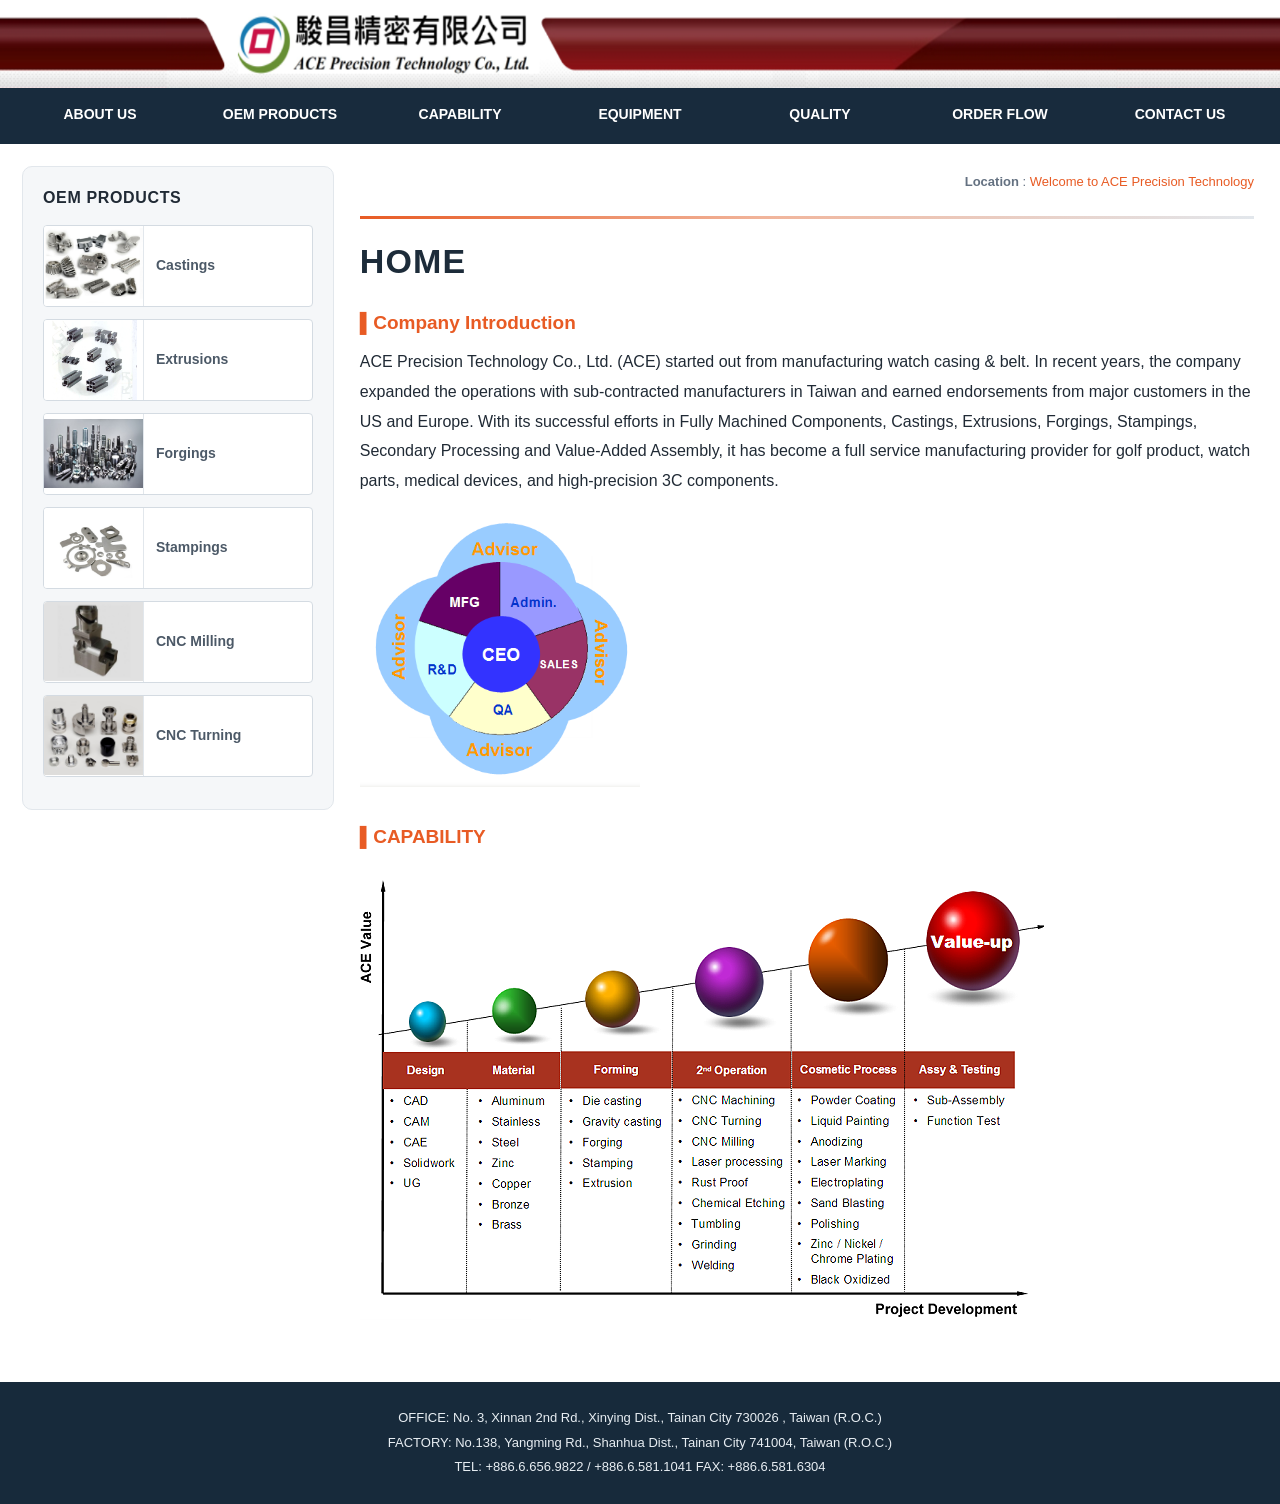
<file: index.html>
<!DOCTYPE html>
<html lang="en">
<head>
<meta charset="UTF-8">
<meta name="viewport" content="width=device-width, initial-scale=1.0">
<title>ACE Precision Technology Co., Ltd. - Welcome To Ace Precision Technology</title>
<meta name="description" content="ACE Precision Technology Co., Ltd.">
<link rel="stylesheet" href="style.css">
</head>
<body>
<div class="site-width">
  <header class="top">
    <a href="index.html" class="brand-image"><img src="top.png" alt="ACE Precision Technology Co., Ltd."></a>
  </header>
    <nav class="main-nav" aria-label="Main navigation">
    <div class="nav-links">
      <a class="nav-link" href="about.html">ABOUT US</a>
      <a class="nav-link" href="oem.html">OEM PRODUCTS</a>
      <a class="nav-link" href="capability.html">CAPABILITY</a>
      <a class="nav-link" href="equipment.html">EQUIPMENT</a>
      <a class="nav-link" href="quality.html">QUALITY</a>
      <a class="nav-link" href="order_flow.html">ORDER FLOW</a>
      <a class="nav-link" href="contact.html">CONTACT US</a>
    </div>
  </nav>
  <div class="columns">
    <aside class="sidebar">
      <h2>OEM PRODUCTS</h2>
      <a class="side-link" href="oem.html" aria-label="Castings"><div class="side-image-placeholder"><img src="pro0101.png" alt=""><span>Castings</span></div></a>
      <a class="side-link" href="oem02.html" aria-label="Extrusions"><div class="side-image-placeholder"><img src="pro0201.png" alt=""><span>Extrusions</span></div></a>
      <a class="side-link" href="oem03.html" aria-label="Forgings"><div class="side-image-placeholder"><img src="pro0301.png" alt=""><span>Forgings</span></div></a>
      <a class="side-link" href="oem04.html" aria-label="Stampings"><div class="side-image-placeholder"><img src="pro0401.png" alt=""><span>Stampings</span></div></a>
      <a class="side-link" href="oem05.html" aria-label="CNC Milling"><div class="side-image-placeholder"><img src="pro0501.png" alt=""><span>CNC Milling</span></div></a>
      <a class="side-link" href="oem06.html" aria-label="CNC Turning"><div class="side-image-placeholder"><img src="pro0601.png" alt=""><span>CNC Turning</span></div></a>
    </aside>
    <main class="content">
      <p class="location"><b>Location</b> : <a href="index.html">Welcome to ACE Precision Technology</a></p>
      <div class="rule" aria-hidden="true"></div>
      <h1>HOME</h1>
      <h2>▌Company Introduction</h2>
<p>ACE Precision Technology Co., Ltd. (ACE) started out from manufacturing watch casing & belt.

In recent years, the company expanded the operations with sub-contracted manufacturers in Taiwan and earned endorsements from major customers in the US and Europe.

With its successful efforts in Fully Machined Components, Castings, Extrusions, Forgings, Stampings, Secondary Processing and Value-Added Assembly, it has become a full service manufacturing provider for golf product, watch parts, medical devices, and high-precision 3C components.</p>
<img src="about01.png" alt="aboutpics">
<h2>▌CAPABILITY</h2>
<img src="capability01.png" alt="aboutpics">
    </main>
  </div>
  <footer>
    OFFICE: No. 3, Xinnan 2nd Rd., Xinying Dist., Tainan City 730026 , Taiwan (R.O.C.)<br>
    FACTORY: No.138, Yangming Rd., Shanhua Dist., Tainan City 741004, Taiwan (R.O.C.)<br>
    TEL: +886.6.656.9822 / +886.6.581.1041  FAX: +886.6.581.6304</a>
  </footer>
</div>
</body>
</html>
</file>
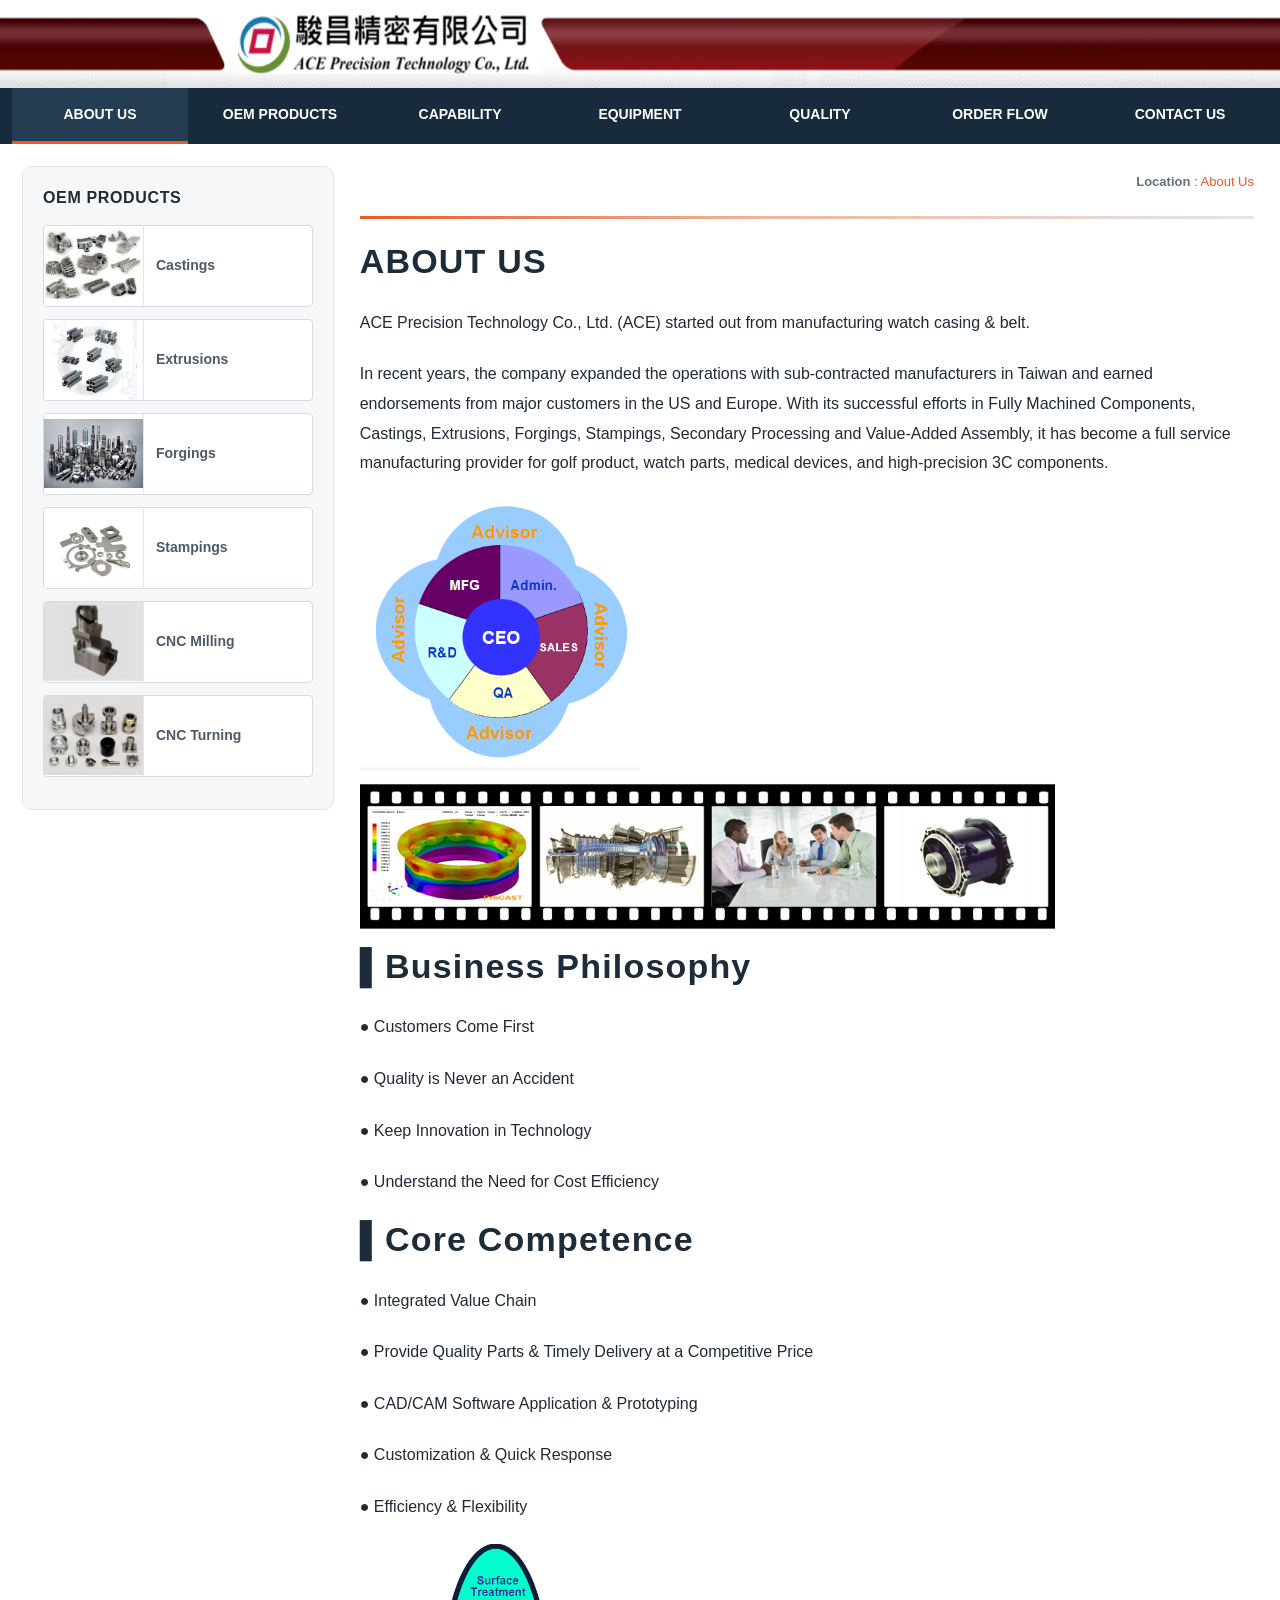
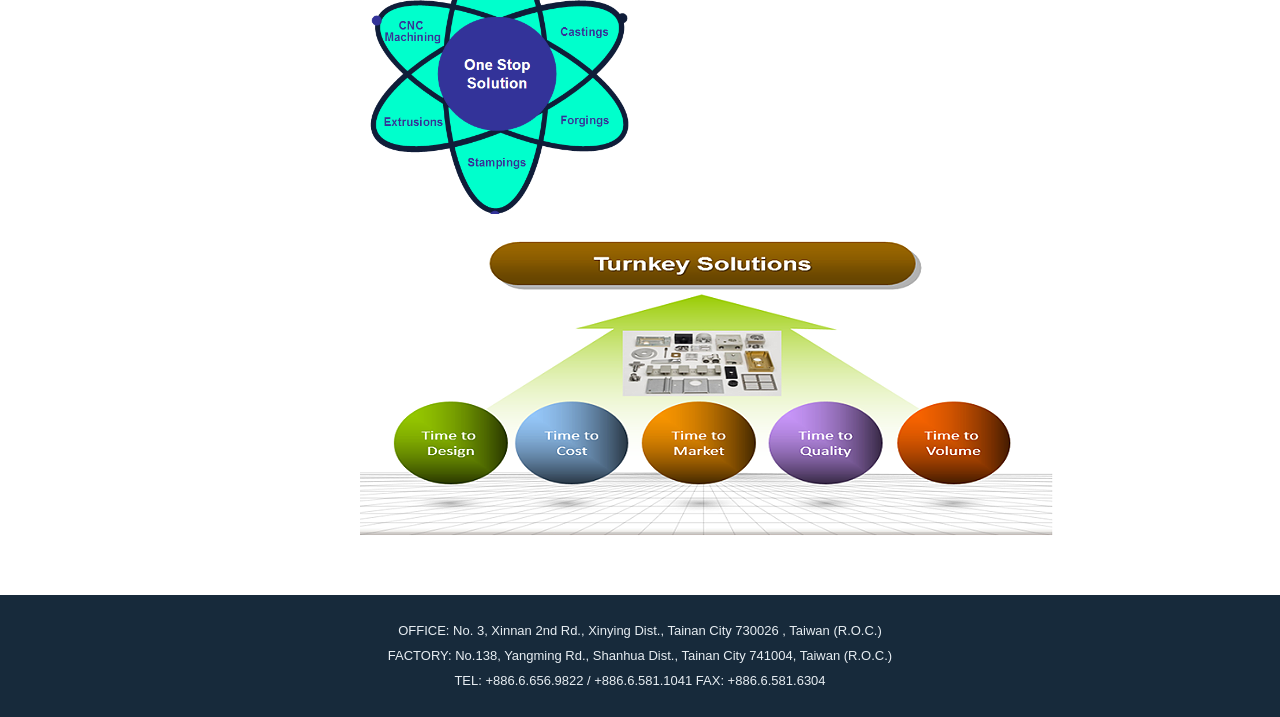
<file: about.html>
<!DOCTYPE html>
<html lang="en">
<head>
<meta charset="UTF-8">
<meta name="viewport" content="width=device-width, initial-scale=1.0">
<title>ACE Precision Technology Co., Ltd. - About Us</title>
<meta name="description" content="ACE Precision Technology Co., Ltd.">
<link rel="stylesheet" href="style.css">
</head>
<body>
<div class="site-width">
  <header class="top">
    <a href="index.html" class="brand-image"><img src="top.png" alt="ACE Precision Technology Co., Ltd."></a>
  </header>
    <nav class="main-nav" aria-label="Main navigation">
    <div class="nav-links">
      <a class="nav-link active" aria-current="page" href="about.html">ABOUT US</a>
      <a class="nav-link" href="oem.html">OEM PRODUCTS</a>
      <a class="nav-link" href="capability.html">CAPABILITY</a>
      <a class="nav-link" href="equipment.html">EQUIPMENT</a>
      <a class="nav-link" href="quality.html">QUALITY</a>
      <a class="nav-link" href="order_flow.html">ORDER FLOW</a>
      <a class="nav-link" href="contact.html">CONTACT US</a>
    </div>
  </nav>
  <div class="columns">
    <aside class="sidebar">
      <h2>OEM PRODUCTS</h2>
      <a class="side-link" href="oem.html" aria-label="Castings"><div class="side-image-placeholder"><img src="pro0101.png" alt=""><span>Castings</span></div></a>
      <a class="side-link" href="oem02.html" aria-label="Extrusions"><div class="side-image-placeholder"><img src="pro0201.png" alt=""><span>Extrusions</span></div></a>
      <a class="side-link" href="oem03.html" aria-label="Forgings"><div class="side-image-placeholder"><img src="pro0301.png" alt=""><span>Forgings</span></div></a>
      <a class="side-link" href="oem04.html" aria-label="Stampings"><div class="side-image-placeholder"><img src="pro0401.png" alt=""><span>Stampings</span></div></a>
      <a class="side-link" href="oem05.html" aria-label="CNC Milling"><div class="side-image-placeholder"><img src="pro0501.png" alt=""><span>CNC Milling</span></div></a>
      <a class="side-link" href="oem06.html" aria-label="CNC Turning"><div class="side-image-placeholder"><img src="pro0601.png" alt=""><span>CNC Turning</span></div></a>
    </aside>
    <main class="content">
      <p class="location"><b>Location</b> : <a href="about.html">About Us</a></p>
      <div class="rule" aria-hidden="true"></div>
      <h1>ABOUT US</h1>
          <p>ACE Precision Technology Co., Ltd. (ACE) started out from manufacturing watch casing & belt.</p>

          <p>In recent years, the company expanded the operations with sub-contracted manufacturers in Taiwan and earned endorsements from major customers in the US and Europe.
With its successful efforts in Fully Machined Components, Castings, Extrusions, Forgings, Stampings, Secondary Processing and Value-Added Assembly, it has become a full service manufacturing provider for golf product, watch parts, medical devices, and high-precision 3C components.</p>

      <div class="about-images">
         <img src="about01.png" alt="About ACE Precision Technology">
         <img src="2015-0204-about01.png" alt="About ACE Precision Technology">
      </div>
      <h1>▌Business Philosophy</h1>
          <p>● Customers Come First</p>
          <p>● Quality is Never an Accident</p>
          <p>● Keep Innovation in Technology</p>
          <p>● Understand the Need for Cost Efficiency</p>
      <h1>▌Core Competence</h1>
          <p>● Integrated Value Chain</p>
          <p>● Provide Quality Parts & Timely Delivery at a Competitive Price</p>
          <p>● CAD/CAM Software Application & Prototyping</p>
          <p>● Customization & Quick Response</p>
          <p>● Efficiency & Flexibility</p>
      <div class="about-images">
         <img src="about02.png" alt="About ACE Precision Technology">
         <img src="2015-0204-about02.png" alt="About ACE Precision Technology">
      </div>
    </main>
  </div>
  <footer>
    OFFICE: No. 3, Xinnan 2nd Rd., Xinying Dist., Tainan City 730026 , Taiwan (R.O.C.)<br>
    FACTORY: No.138, Yangming Rd., Shanhua Dist., Tainan City 741004, Taiwan (R.O.C.)<br>
    TEL: +886.6.656.9822 / +886.6.581.1041  FAX: +886.6.581.6304</a>
  </footer>
</div>
</body>
</html>
</file>
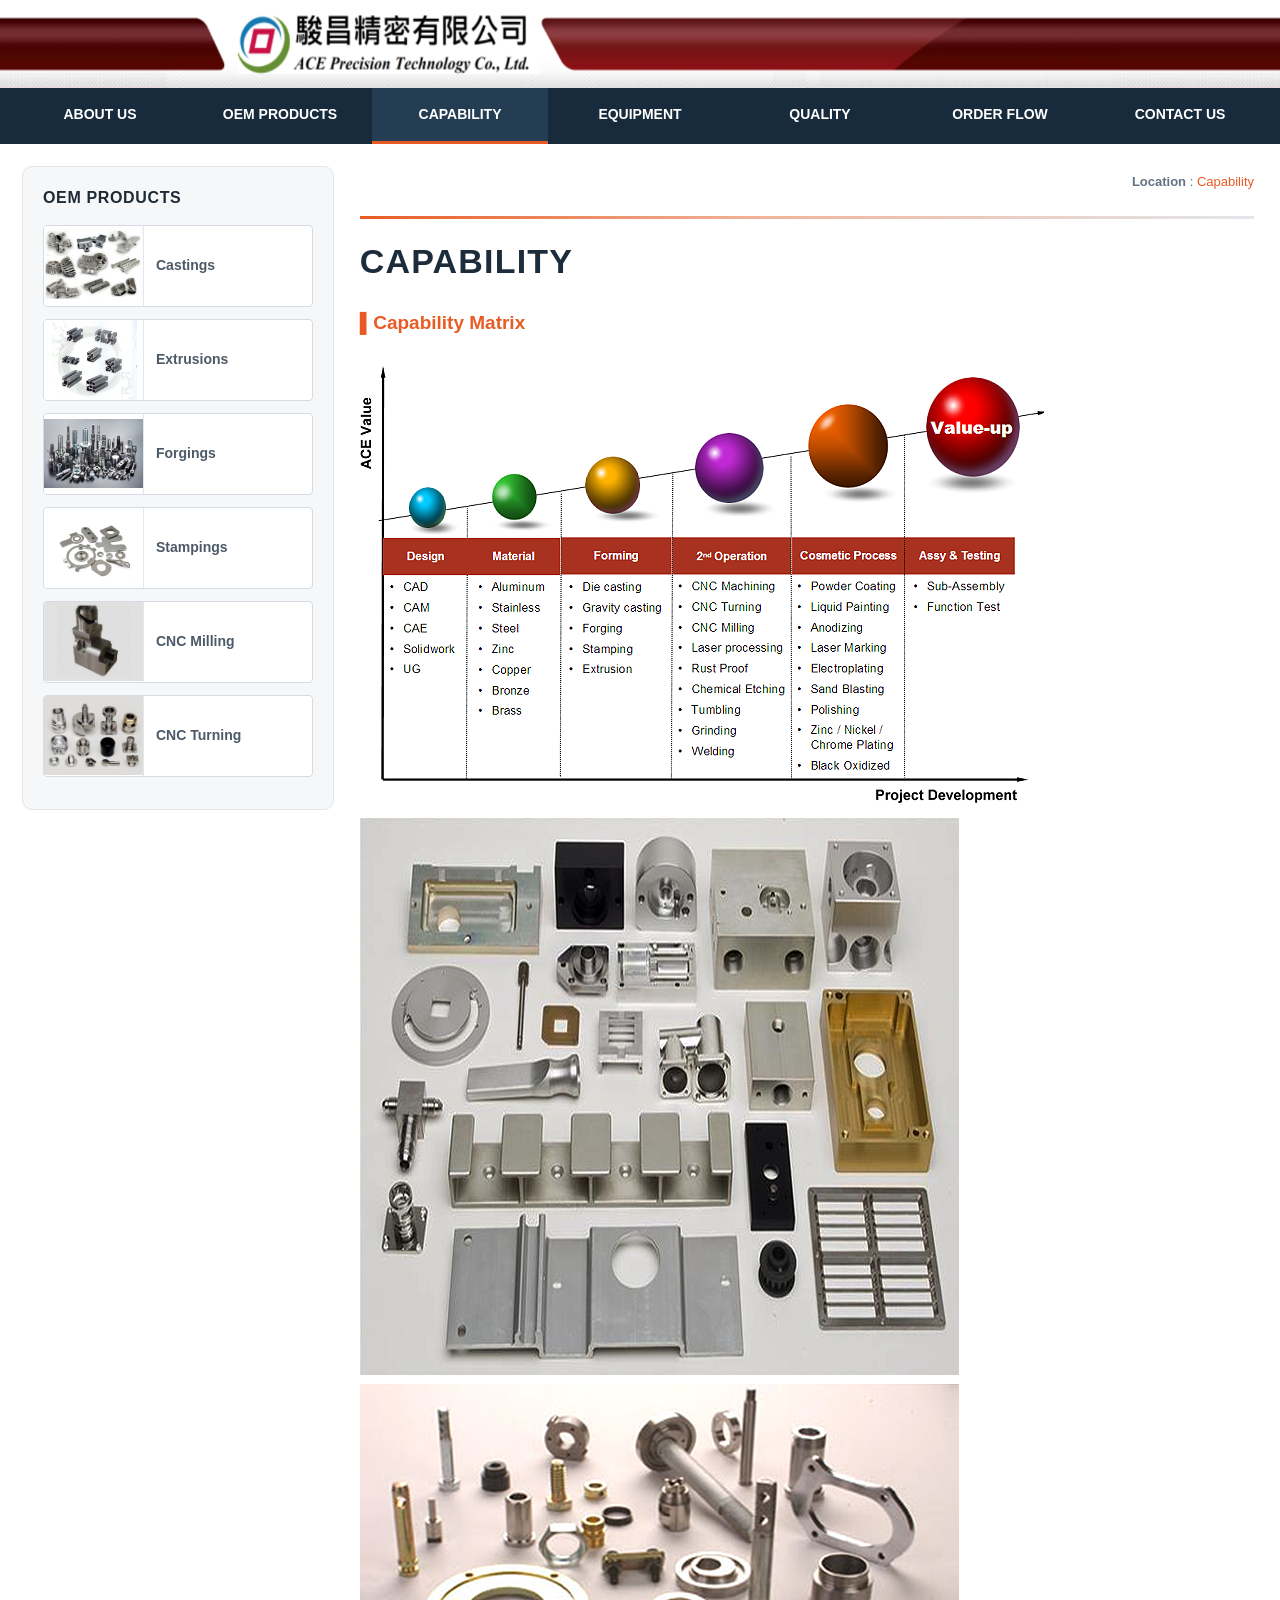
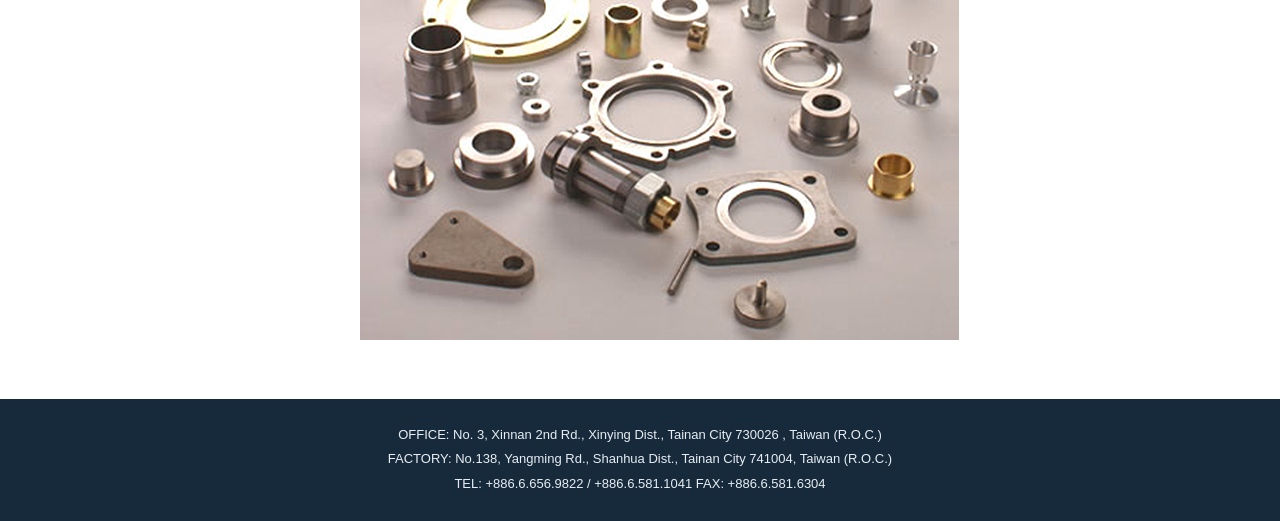
<file: capability.html>
<!DOCTYPE html>
<html lang="en">
<head>
<meta charset="UTF-8">
<meta name="viewport" content="width=device-width, initial-scale=1.0">
<title>ACE Precision Technology Co., Ltd. - Capability</title>
<meta name="description" content="ACE Precision Technology Co., Ltd.">
<link rel="stylesheet" href="style.css">
</head>
<body>
<div class="site-width">
  <header class="top">
    <a href="index.html" class="brand-image"><img src="top.png" alt="ACE Precision Technology Co., Ltd."></a>
  </header>
    <nav class="main-nav" aria-label="Main navigation">
    <div class="nav-links">
      <a class="nav-link" href="about.html">ABOUT US</a>
      <a class="nav-link" href="oem.html">OEM PRODUCTS</a>
      <a class="nav-link active" aria-current="page" href="capability.html">CAPABILITY</a>
      <a class="nav-link" href="equipment.html">EQUIPMENT</a>
      <a class="nav-link" href="quality.html">QUALITY</a>
      <a class="nav-link" href="order_flow.html">ORDER FLOW</a>
      <a class="nav-link" href="contact.html">CONTACT US</a>
    </div>
  </nav>
  <div class="columns">
    <aside class="sidebar">
      <h2>OEM PRODUCTS</h2>
      <a class="side-link" href="oem.html" aria-label="Castings"><div class="side-image-placeholder"><img src="pro0101.png" alt=""><span>Castings</span></div></a>
      <a class="side-link" href="oem02.html" aria-label="Extrusions"><div class="side-image-placeholder"><img src="pro0201.png" alt=""><span>Extrusions</span></div></a>
      <a class="side-link" href="oem03.html" aria-label="Forgings"><div class="side-image-placeholder"><img src="pro0301.png" alt=""><span>Forgings</span></div></a>
      <a class="side-link" href="oem04.html" aria-label="Stampings"><div class="side-image-placeholder"><img src="pro0401.png" alt=""><span>Stampings</span></div></a>
      <a class="side-link" href="oem05.html" aria-label="CNC Milling"><div class="side-image-placeholder"><img src="pro0501.png" alt=""><span>CNC Milling</span></div></a>
      <a class="side-link" href="oem06.html" aria-label="CNC Turning"><div class="side-image-placeholder"><img src="pro0601.png" alt=""><span>CNC Turning</span></div></a>
    </aside>
    <main class="content">
      <p class="location"><b>Location</b> : <a href="capability.html">Capability</a></p>
      <div class="rule" aria-hidden="true"></div>
      <h1>CAPABILITY</h1>
      <h2>▌Capability Matrix</h2>
  <img src="capability01.png" alt="About ACE Precision Technology">
  <img src="capability02.png" alt="About ACE Precision Technology">
  <img src="capability03.png" alt="About ACE Precision Technology">

    </main>
  </div>
  <footer>
    OFFICE: No. 3, Xinnan 2nd Rd., Xinying Dist., Tainan City 730026 , Taiwan (R.O.C.)<br>
    FACTORY: No.138, Yangming Rd., Shanhua Dist., Tainan City 741004, Taiwan (R.O.C.)<br>
    TEL: +886.6.656.9822 / +886.6.581.1041  FAX: +886.6.581.6304</a>
  </footer>
</div>
</body>
</html>
</file>
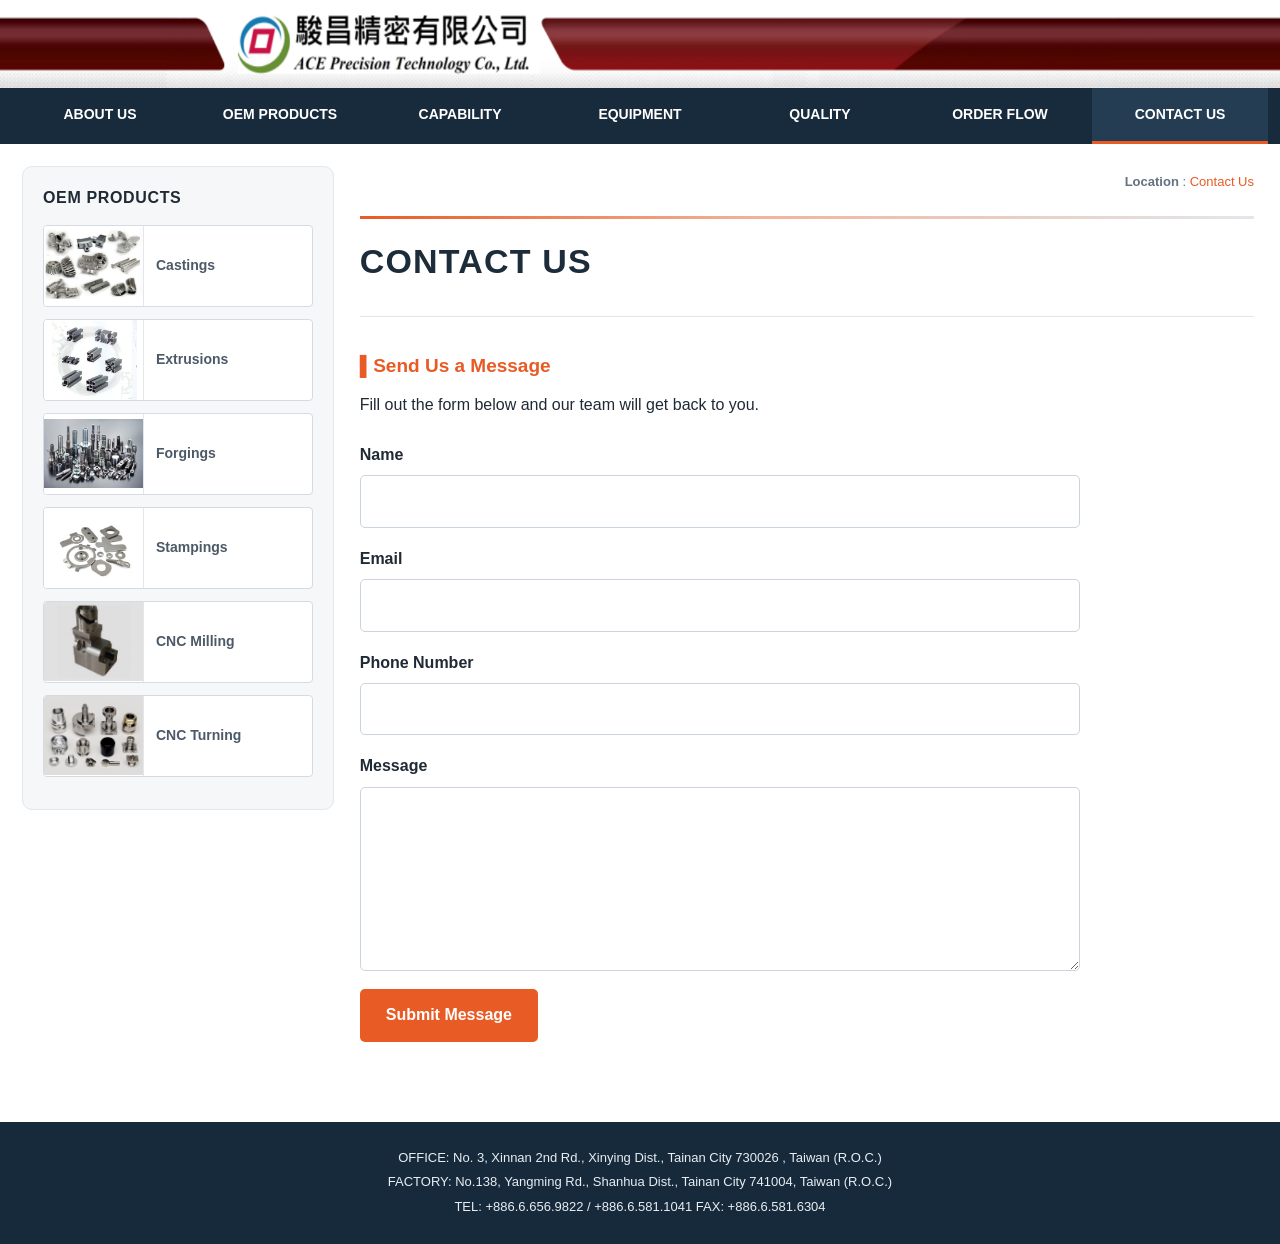
<file: contact.html>
<!DOCTYPE html>
<html lang="en">
<head>
<meta charset="UTF-8">
<meta name="viewport" content="width=device-width, initial-scale=1.0">
<title>ACE Precision Technology Co., Ltd. - Contact Us</title>
<meta name="description" content="ACE Precision Technology Co., Ltd.">
<link rel="stylesheet" href="style.css">
</head>
<body>
<div class="site-width">
  <header class="top">
    <a href="index.html" class="brand-image"><img src="top.png" alt="ACE Precision Technology Co., Ltd."></a>
  </header>
    <nav class="main-nav" aria-label="Main navigation">
    <div class="nav-links">
      <a class="nav-link" href="about.html">ABOUT US</a>
      <a class="nav-link" href="oem.html">OEM PRODUCTS</a>
      <a class="nav-link" href="capability.html">CAPABILITY</a>
      <a class="nav-link" href="equipment.html">EQUIPMENT</a>
      <a class="nav-link" href="quality.html">QUALITY</a>
      <a class="nav-link" href="order_flow.html">ORDER FLOW</a>
      <a class="nav-link active" aria-current="page" href="contact.html">CONTACT US</a>
    </div>
  </nav>
  <div class="columns">
    <aside class="sidebar">
      <h2>OEM PRODUCTS</h2>
      <a class="side-link" href="oem.html" aria-label="Castings"><div class="side-image-placeholder"><img src="pro0101.png" alt=""><span>Castings</span></div></a>
      <a class="side-link" href="oem02.html" aria-label="Extrusions"><div class="side-image-placeholder"><img src="pro0201.png" alt=""><span>Extrusions</span></div></a>
      <a class="side-link" href="oem03.html" aria-label="Forgings"><div class="side-image-placeholder"><img src="pro0301.png" alt=""><span>Forgings</span></div></a>
      <a class="side-link" href="oem04.html" aria-label="Stampings"><div class="side-image-placeholder"><img src="pro0401.png" alt=""><span>Stampings</span></div></a>
      <a class="side-link" href="oem05.html" aria-label="CNC Milling"><div class="side-image-placeholder"><img src="pro0501.png" alt=""><span>CNC Milling</span></div></a>
      <a class="side-link" href="oem06.html" aria-label="CNC Turning"><div class="side-image-placeholder"><img src="pro0601.png" alt=""><span>CNC Turning</span></div></a>
    </aside>
    <main class="content">
      <p class="location"><b>Location</b> : <a href="contact.html">Contact Us</a></p>
      <div class="rule" aria-hidden="true"></div>
      <h1>CONTACT US</h1>
<section class="contact-form-section" aria-labelledby="contact-form-title">
<div id="form-status" class="form-status" role="status" hidden>Thank you. Your message has been submitted.</div>
<h2 id="contact-form-title">▌Send Us a Message</h2>
<p>Fill out the form below and our team will get back to you.</p>
<form class="contact-form" action="contact-submit.php" method="post">
  <div class="form-field"><label for="name">Name</label><input id="name" name="name" type="text" autocomplete="name" required maxlength="120"></div>
  <div class="form-field"><label for="email">Email</label><input id="email" name="email" type="email" autocomplete="email" required maxlength="254"></div>
  <div class="form-field"><label for="phonenumber">Phone Number</label><input id="phonenumber" name="phonenumber" type="tel" autocomplete="tel" maxlength="40"></div>
  <div class="form-field"><label for="message">Message</label><textarea id="message" name="message" rows="6" required maxlength="10000"></textarea></div>
  <div class="form-honeypot" aria-hidden="true"><label for="website">Leave this field empty</label><input id="website" name="website" type="text" tabindex="-1" autocomplete="off"></div>
  <button type="submit" class="submit-button">Submit Message</button>
</form>
</section>
    </main>
  </div>
  <footer>
    OFFICE: No. 3, Xinnan 2nd Rd., Xinying Dist., Tainan City 730026 , Taiwan (R.O.C.)<br>
    FACTORY: No.138, Yangming Rd., Shanhua Dist., Tainan City 741004, Taiwan (R.O.C.)<br>
    TEL: +886.6.656.9822 / +886.6.581.1041  FAX: +886.6.581.6304</a>
  </footer>
</div>
<script>if (new URLSearchParams(window.location.search).get("sent") === "1") { const status = document.getElementById("form-status"); if (status) status.hidden = false; }</script>
</body>
</html>
</file>
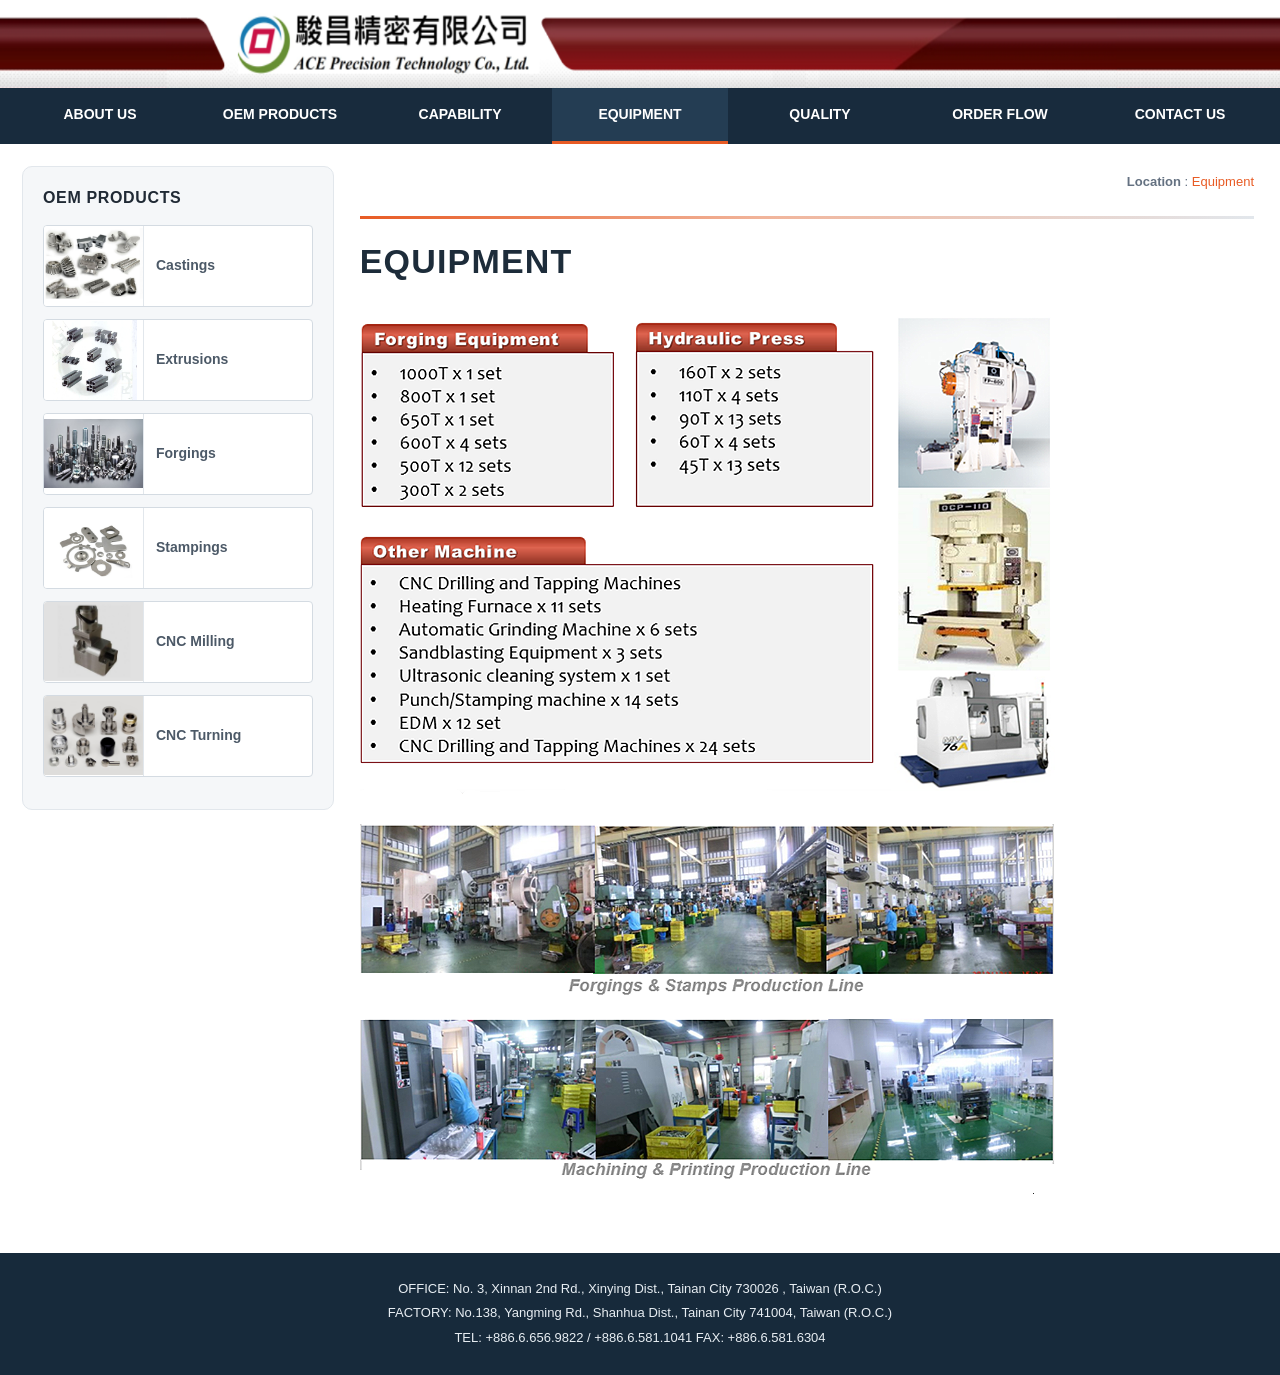
<file: equipment.html>
<!DOCTYPE html>
<html lang="en">
<head>
<meta charset="UTF-8">
<meta name="viewport" content="width=device-width, initial-scale=1.0">
<title>ACE Precision Technology Co., Ltd. - Equipment</title>
<meta name="description" content="ACE Precision Technology Co., Ltd.">
<link rel="stylesheet" href="style.css">
</head>
<body>
<div class="site-width">
  <header class="top">
    <a href="index.html" class="brand-image"><img src="top.png" alt="ACE Precision Technology Co., Ltd."></a>
  </header>
    <nav class="main-nav" aria-label="Main navigation">
    <div class="nav-links">
      <a class="nav-link" href="about.html">ABOUT US</a>
      <a class="nav-link" href="oem.html">OEM PRODUCTS</a>
      <a class="nav-link" href="capability.html">CAPABILITY</a>
      <a class="nav-link active" aria-current="page" href="equipment.html">EQUIPMENT</a>
      <a class="nav-link" href="quality.html">QUALITY</a>
      <a class="nav-link" href="order_flow.html">ORDER FLOW</a>
      <a class="nav-link" href="contact.html">CONTACT US</a>
    </div>
  </nav>
  <div class="columns">
    <aside class="sidebar">
      <h2>OEM PRODUCTS</h2>
      <a class="side-link" href="oem.html" aria-label="Castings"><div class="side-image-placeholder"><img src="pro0101.png" alt=""><span>Castings</span></div></a>
      <a class="side-link" href="oem02.html" aria-label="Extrusions"><div class="side-image-placeholder"><img src="pro0201.png" alt=""><span>Extrusions</span></div></a>
      <a class="side-link" href="oem03.html" aria-label="Forgings"><div class="side-image-placeholder"><img src="pro0301.png" alt=""><span>Forgings</span></div></a>
      <a class="side-link" href="oem04.html" aria-label="Stampings"><div class="side-image-placeholder"><img src="pro0401.png" alt=""><span>Stampings</span></div></a>
      <a class="side-link" href="oem05.html" aria-label="CNC Milling"><div class="side-image-placeholder"><img src="pro0501.png" alt=""><span>CNC Milling</span></div></a>
      <a class="side-link" href="oem06.html" aria-label="CNC Turning"><div class="side-image-placeholder"><img src="pro0601.png" alt=""><span>CNC Turning</span></div></a>
    </aside>
    <main class="content">
      <p class="location"><b>Location</b> : <a href="equipment.html">Equipment</a></p>
      <div class="rule" aria-hidden="true"></div>
      <h1>EQUIPMENT</h1>
      <img src="equipment01.png" alt="About ACE Precision Technology">
    <img src="equipment02.png" alt="About ACE Precision Technology">

    </main>
  </div>
  <footer>
    OFFICE: No. 3, Xinnan 2nd Rd., Xinying Dist., Tainan City 730026 , Taiwan (R.O.C.)<br>
    FACTORY: No.138, Yangming Rd., Shanhua Dist., Tainan City 741004, Taiwan (R.O.C.)<br>
    TEL: +886.6.656.9822 / +886.6.581.1041  FAX: +886.6.581.6304</a>
  </footer>
</div>
</body>
</html>
</file>
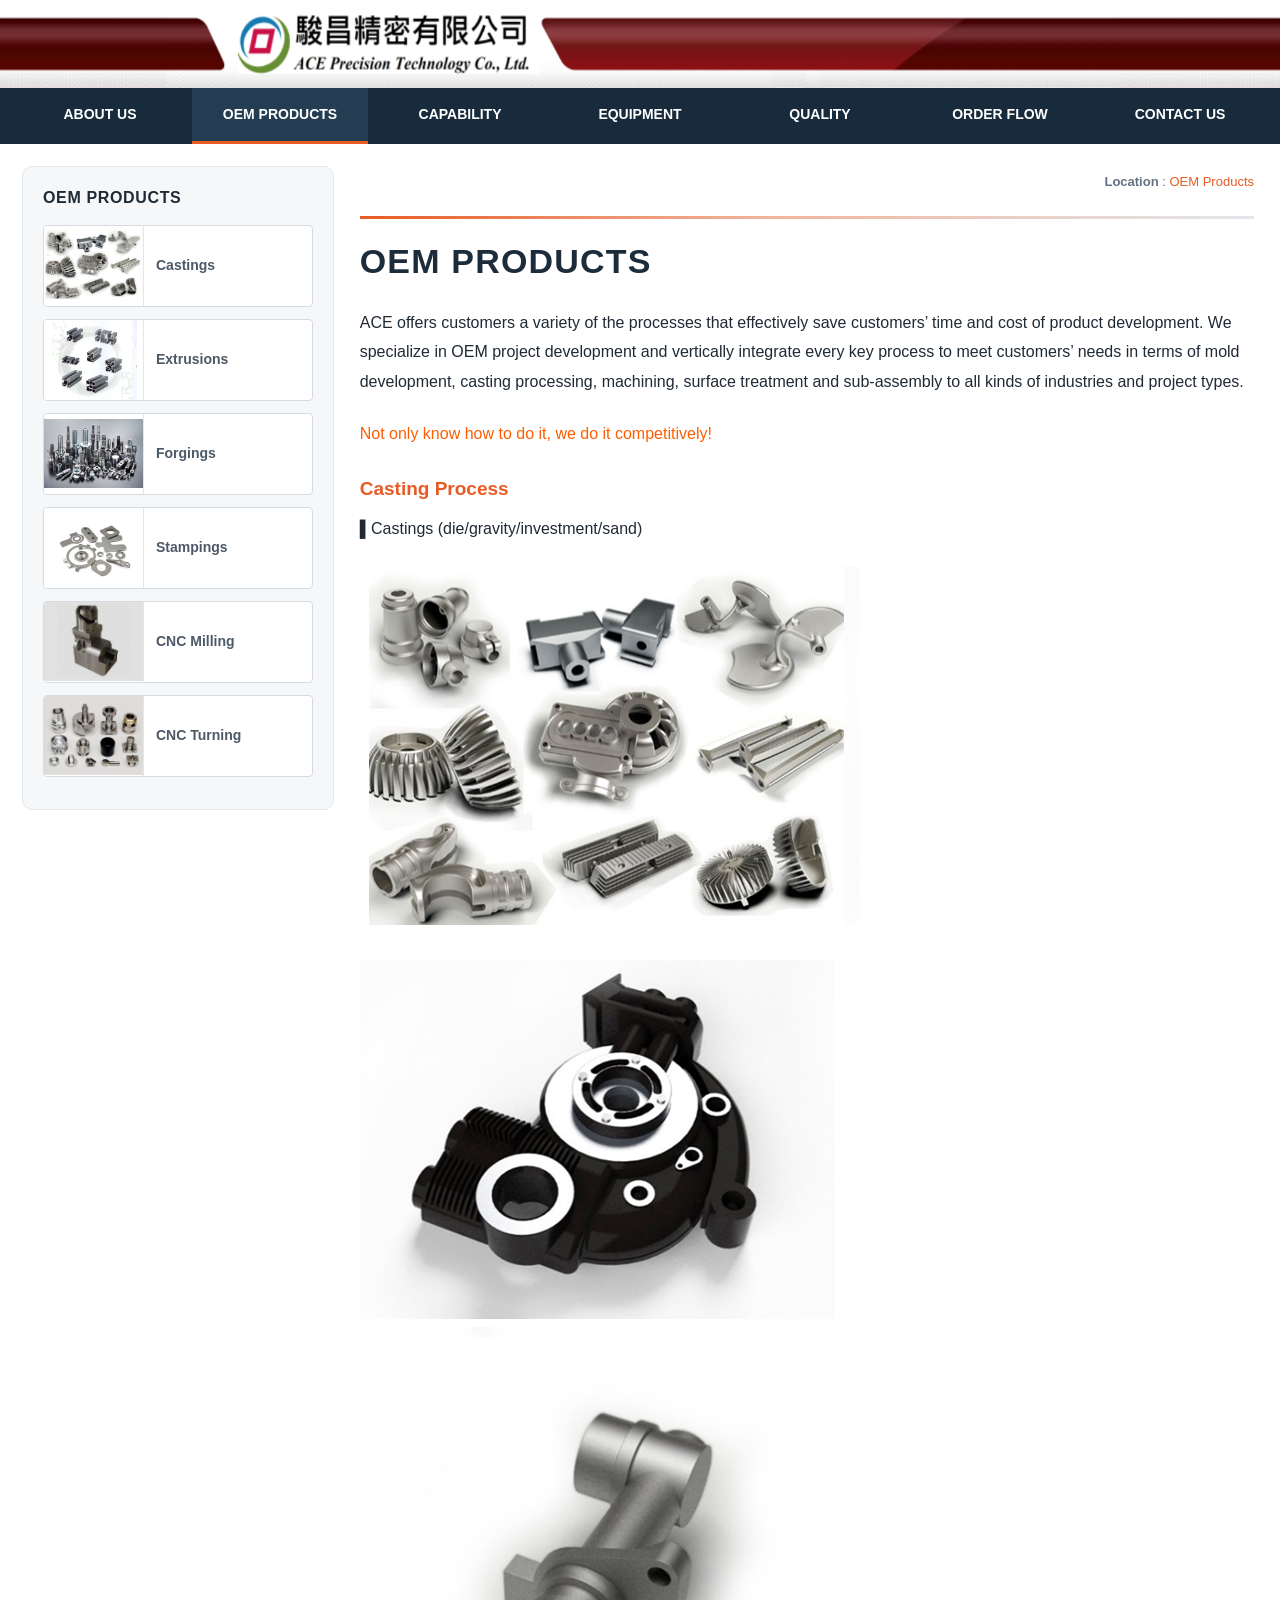
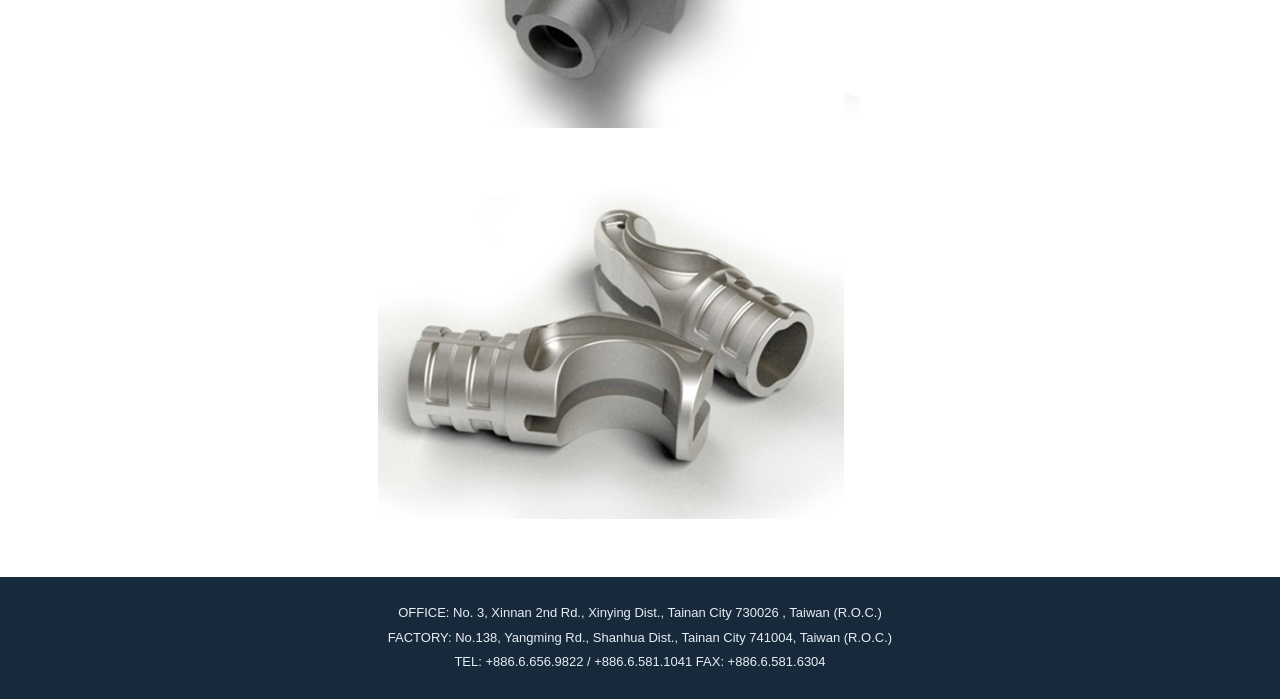
<file: oem.html>
<!DOCTYPE html>
<html lang="en">
<head>
<meta charset="UTF-8">
<meta name="viewport" content="width=device-width, initial-scale=1.0">
<title>ACE Precision Technology Co., Ltd. - Oem Products</title>
<meta name="description" content="ACE Precision Technology Co., Ltd.">
<link rel="stylesheet" href="style.css">
</head>
<body>
<div class="site-width">
  <header class="top">
    <a href="index.html" class="brand-image"><img src="top.png" alt="ACE Precision Technology Co., Ltd."></a>
  </header>
    <nav class="main-nav" aria-label="Main navigation">
    <div class="nav-links">
      <a class="nav-link" href="about.html">ABOUT US</a>
      <a class="nav-link active" aria-current="page" href="oem.html">OEM PRODUCTS</a>
      <a class="nav-link" href="capability.html">CAPABILITY</a>
      <a class="nav-link" href="equipment.html">EQUIPMENT</a>
      <a class="nav-link" href="quality.html">QUALITY</a>
      <a class="nav-link" href="order_flow.html">ORDER FLOW</a>
      <a class="nav-link" href="contact.html">CONTACT US</a>
    </div>
  </nav>
  <div class="columns">
    <aside class="sidebar">
      <h2>OEM PRODUCTS</h2>
      <a class="side-link" href="oem.html" aria-label="Castings"><div class="side-image-placeholder"><img src="pro0101.png" alt=""><span>Castings</span></div></a>
      <a class="side-link" href="oem02.html" aria-label="Extrusions"><div class="side-image-placeholder"><img src="pro0201.png" alt=""><span>Extrusions</span></div></a>
      <a class="side-link" href="oem03.html" aria-label="Forgings"><div class="side-image-placeholder"><img src="pro0301.png" alt=""><span>Forgings</span></div></a>
      <a class="side-link" href="oem04.html" aria-label="Stampings"><div class="side-image-placeholder"><img src="pro0401.png" alt=""><span>Stampings</span></div></a>
      <a class="side-link" href="oem05.html" aria-label="CNC Milling"><div class="side-image-placeholder"><img src="pro0501.png" alt=""><span>CNC Milling</span></div></a>
      <a class="side-link" href="oem06.html" aria-label="CNC Turning"><div class="side-image-placeholder"><img src="pro0601.png" alt=""><span>CNC Turning</span></div></a>
    </aside>
    <main class="content">
      <p class="location"><b>Location</b> : <a href="oem.html">OEM Products</a></p>
      <div class="rule" aria-hidden="true"></div>
      <h1>OEM PRODUCTS</h1>
        <p>ACE offers customers a variety of the processes that effectively save customers’ time and cost of product development. We specialize in OEM project development and vertically integrate every key process to meet customers’ needs in terms of mold development, casting processing, machining, surface treatment and sub-assembly to all kinds of industries and project types.</p>
        <p>
           <span style="color: #ff5e00;" font-weight: bold; font-size: 100px;">
            Not only know how to do it, we do it competitively!
           </span>
        </p>
        <h2>Casting Process</h2>
        <p>▌Castings (die/gravity/investment/sand)</p>


  <img src="pro0101.png" alt="About ACE Precision Technology">
  <img src="pro0102.png" alt="About ACE Precision Technology">
  <img src="pro0103.png" alt="About ACE Precision Technology">
  <img src="pro0104.png" alt="About ACE Precision Technology">

    </main>
  </div>
  <footer>
    OFFICE: No. 3, Xinnan 2nd Rd., Xinying Dist., Tainan City 730026 , Taiwan (R.O.C.)<br>
    FACTORY: No.138, Yangming Rd., Shanhua Dist., Tainan City 741004, Taiwan (R.O.C.)<br>
    TEL: +886.6.656.9822 / +886.6.581.1041  FAX: +886.6.581.6304</a>
  </footer>
</div>
</body>
</html>
</file>
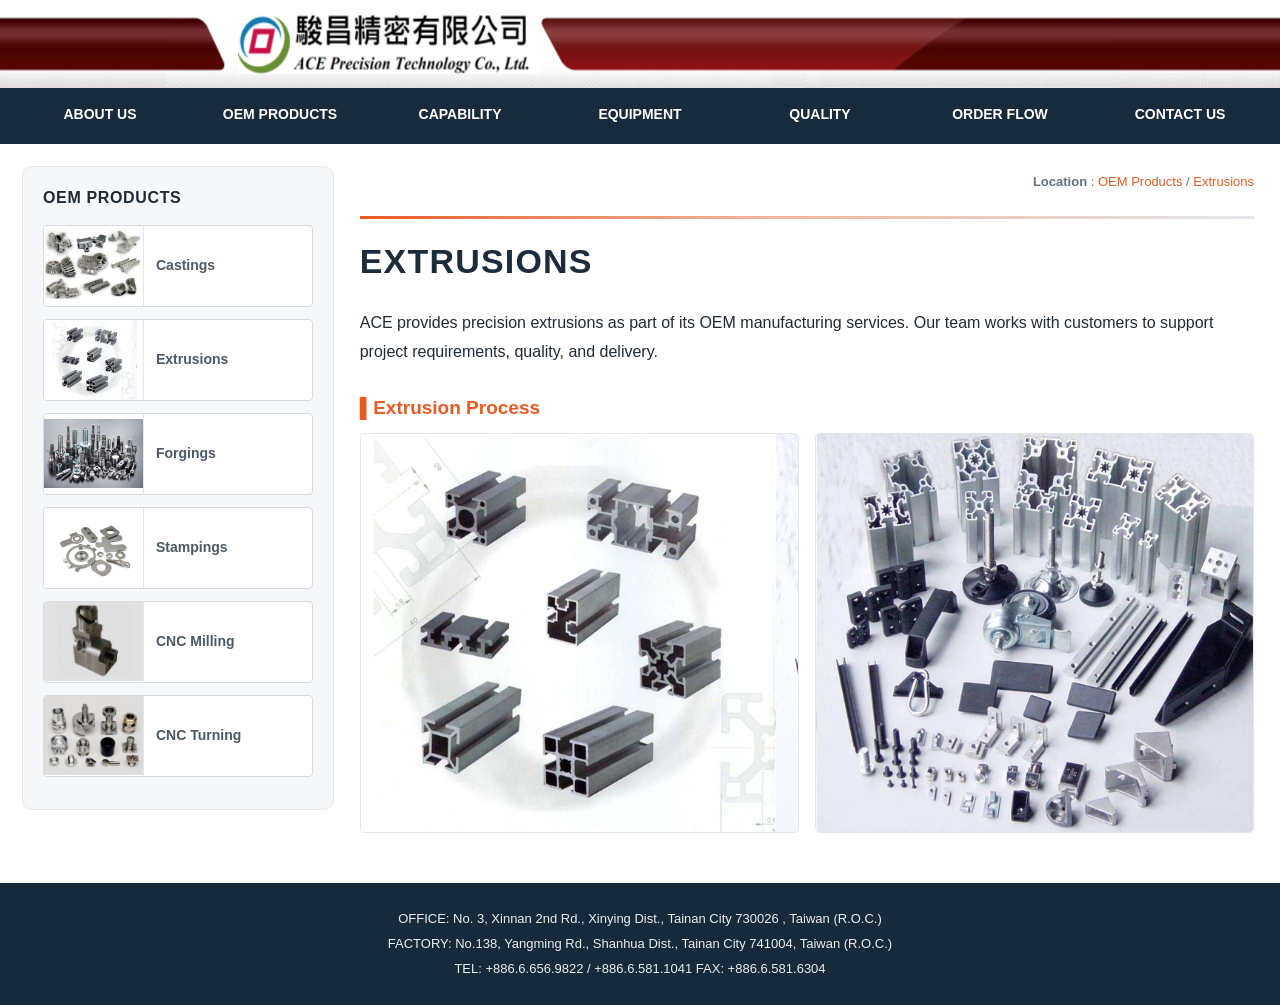
<file: oem02.html>
<!DOCTYPE html>
<html lang="en">
<head>
<meta charset="UTF-8">
<meta name="viewport" content="width=device-width, initial-scale=1.0">
<title>ACE Precision Technology Co., Ltd. - Oem Products</title>
<meta name="description" content="ACE Precision Technology Co., Ltd.">
<link rel="stylesheet" href="style.css">
</head>
<body>
<div class="site-width">
  <header class="top">
    <a href="index.html" class="brand-image"><img src="top.png" alt="ACE Precision Technology Co., Ltd."></a>
  </header>
    <nav class="main-nav" aria-label="Main navigation">
    <div class="nav-links">
      <a class="nav-link" href="about.html">ABOUT US</a>
      <a class="nav-link" href="oem.html">OEM PRODUCTS</a>
      <a class="nav-link" href="capability.html">CAPABILITY</a>
      <a class="nav-link" href="equipment.html">EQUIPMENT</a>
      <a class="nav-link" href="quality.html">QUALITY</a>
      <a class="nav-link" href="order_flow.html">ORDER FLOW</a>
      <a class="nav-link" href="contact.html">CONTACT US</a>
    </div>
  </nav>
  <div class="columns">
    <aside class="sidebar">
      <h2>OEM PRODUCTS</h2>
      <a class="side-link" href="oem.html" aria-label="Castings"><div class="side-image-placeholder"><img src="pro0101.png" alt=""><span>Castings</span></div></a>
      <a class="side-link" href="oem02.html" aria-label="Extrusions"><div class="side-image-placeholder"><img src="pro0201.png" alt=""><span>Extrusions</span></div></a>
      <a class="side-link" href="oem03.html" aria-label="Forgings"><div class="side-image-placeholder"><img src="pro0301.png" alt=""><span>Forgings</span></div></a>
      <a class="side-link" href="oem04.html" aria-label="Stampings"><div class="side-image-placeholder"><img src="pro0401.png" alt=""><span>Stampings</span></div></a>
      <a class="side-link" href="oem05.html" aria-label="CNC Milling"><div class="side-image-placeholder"><img src="pro0501.png" alt=""><span>CNC Milling</span></div></a>
      <a class="side-link" href="oem06.html" aria-label="CNC Turning"><div class="side-image-placeholder"><img src="pro0601.png" alt=""><span>CNC Turning</span></div></a>
    </aside>
    <main class="content">
      <p class="location"><b>Location</b> : <a href="oem.html">OEM Products</a> / <a href="oem02.html">Extrusions</a></p>
      <div class="rule" aria-hidden="true"></div>
      <h1>EXTRUSIONS</h1>
      <p>ACE provides precision extrusions as part of its OEM manufacturing services. Our team works with customers to support project requirements, quality, and delivery.</p>
      <h2>▌Extrusion Process</h2>
      <div class="product-gallery">
        <img src="pro0201.png" alt="ACE Extrusions manufacturing process">
        <img src="pro0202.png" alt="ACE Extrusions manufacturing process">
      </div>
    </main>
  </div>
  <footer>
    OFFICE: No. 3, Xinnan 2nd Rd., Xinying Dist., Tainan City 730026 , Taiwan (R.O.C.)<br>
    FACTORY: No.138, Yangming Rd., Shanhua Dist., Tainan City 741004, Taiwan (R.O.C.)<br>
    TEL: +886.6.656.9822 / +886.6.581.1041  FAX: +886.6.581.6304</a>
  </footer>
</div>
</body>
</html>
</file>
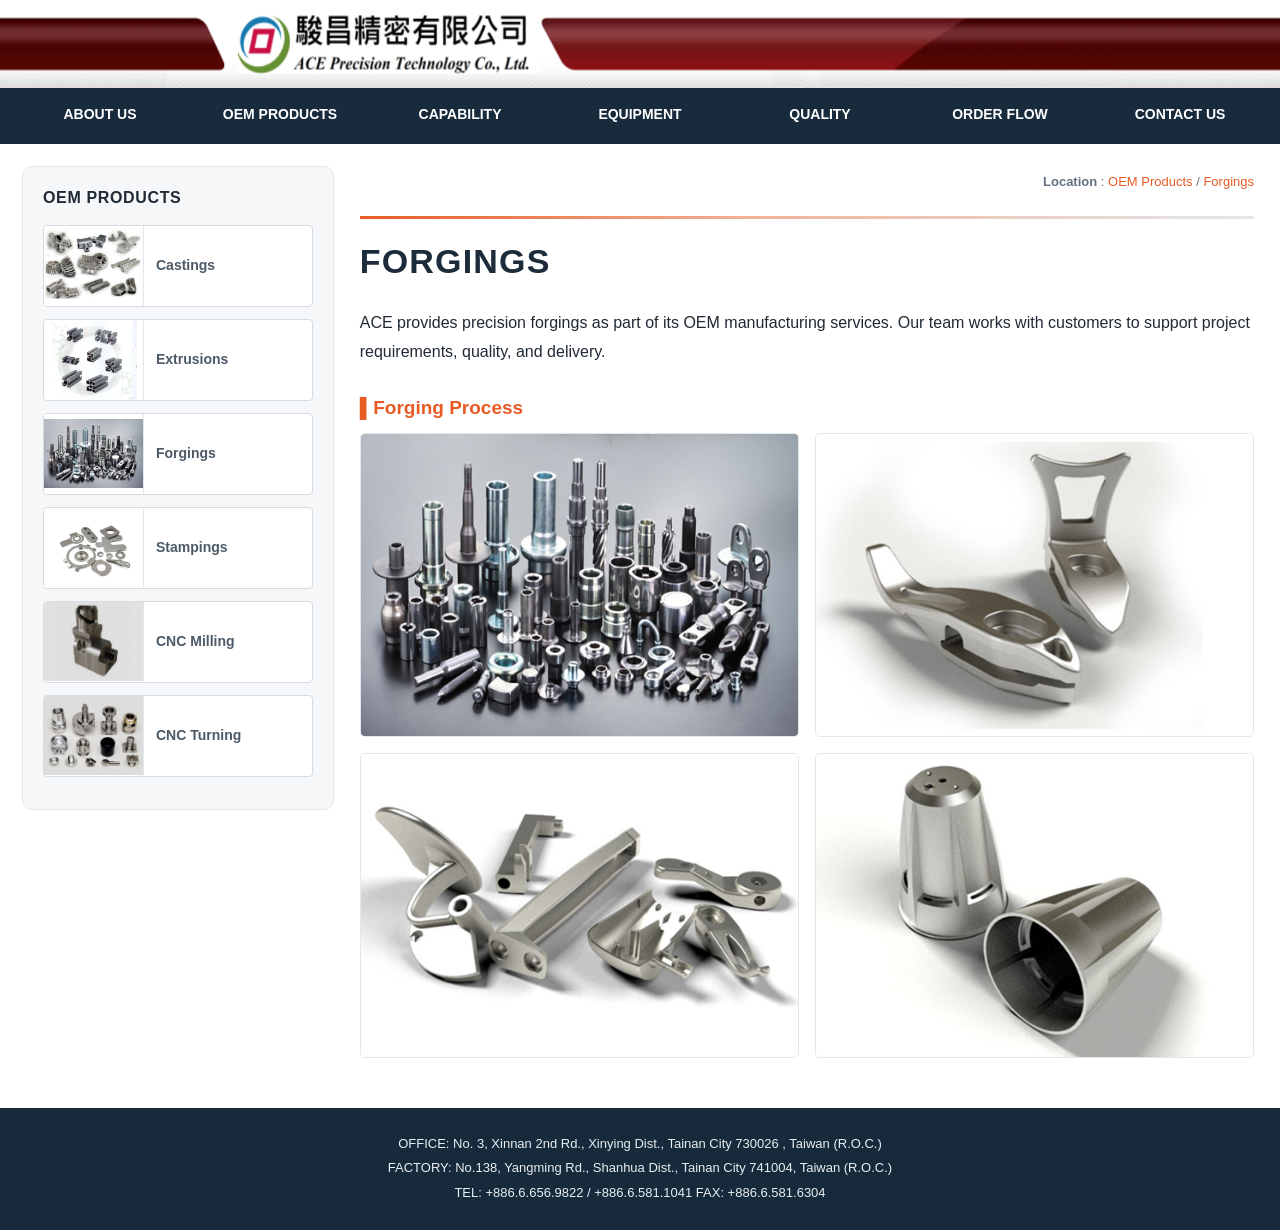
<file: oem03.html>
<!DOCTYPE html>
<html lang="en">
<head>
<meta charset="UTF-8">
<meta name="viewport" content="width=device-width, initial-scale=1.0">
<title>ACE Precision Technology Co., Ltd. - Oem Products</title>
<meta name="description" content="ACE Precision Technology Co., Ltd.">
<link rel="stylesheet" href="style.css">
</head>
<body>
<div class="site-width">
  <header class="top">
    <a href="index.html" class="brand-image"><img src="top.png" alt="ACE Precision Technology Co., Ltd."></a>
  </header>
    <nav class="main-nav" aria-label="Main navigation">
    <div class="nav-links">
      <a class="nav-link" href="about.html">ABOUT US</a>
      <a class="nav-link" href="oem.html">OEM PRODUCTS</a>
      <a class="nav-link" href="capability.html">CAPABILITY</a>
      <a class="nav-link" href="equipment.html">EQUIPMENT</a>
      <a class="nav-link" href="quality.html">QUALITY</a>
      <a class="nav-link" href="order_flow.html">ORDER FLOW</a>
      <a class="nav-link" href="contact.html">CONTACT US</a>
    </div>
  </nav>
  <div class="columns">
    <aside class="sidebar">
      <h2>OEM PRODUCTS</h2>
      <a class="side-link" href="oem.html" aria-label="Castings"><div class="side-image-placeholder"><img src="pro0101.png" alt=""><span>Castings</span></div></a>
      <a class="side-link" href="oem02.html" aria-label="Extrusions"><div class="side-image-placeholder"><img src="pro0201.png" alt=""><span>Extrusions</span></div></a>
      <a class="side-link" href="oem03.html" aria-label="Forgings"><div class="side-image-placeholder"><img src="pro0301.png" alt=""><span>Forgings</span></div></a>
      <a class="side-link" href="oem04.html" aria-label="Stampings"><div class="side-image-placeholder"><img src="pro0401.png" alt=""><span>Stampings</span></div></a>
      <a class="side-link" href="oem05.html" aria-label="CNC Milling"><div class="side-image-placeholder"><img src="pro0501.png" alt=""><span>CNC Milling</span></div></a>
      <a class="side-link" href="oem06.html" aria-label="CNC Turning"><div class="side-image-placeholder"><img src="pro0601.png" alt=""><span>CNC Turning</span></div></a>
    </aside>
    <main class="content">
      <p class="location"><b>Location</b> : <a href="oem.html">OEM Products</a> / <a href="oem03.html">Forgings</a></p>
      <div class="rule" aria-hidden="true"></div>
      <h1>FORGINGS</h1>
      <p>ACE provides precision forgings as part of its OEM manufacturing services. Our team works with customers to support project requirements, quality, and delivery.</p>
      <h2>▌Forging Process</h2>
      <div class="product-gallery">
        <img src="pro0301.png" alt="ACE Forgings manufacturing process">
        <img src="pro0302.png" alt="ACE Forgings manufacturing process">
        <img src="pro0303.png" alt="ACE Forgings manufacturing process">
        <img src="pro0304.png" alt="ACE Forgings manufacturing process">
      </div>
    </main>
  </div>
  <footer>
    OFFICE: No. 3, Xinnan 2nd Rd., Xinying Dist., Tainan City 730026 , Taiwan (R.O.C.)<br>
    FACTORY: No.138, Yangming Rd., Shanhua Dist., Tainan City 741004, Taiwan (R.O.C.)<br>
    TEL: +886.6.656.9822 / +886.6.581.1041  FAX: +886.6.581.6304</a>
  </footer>
</div>
</body>
</html>
</file>
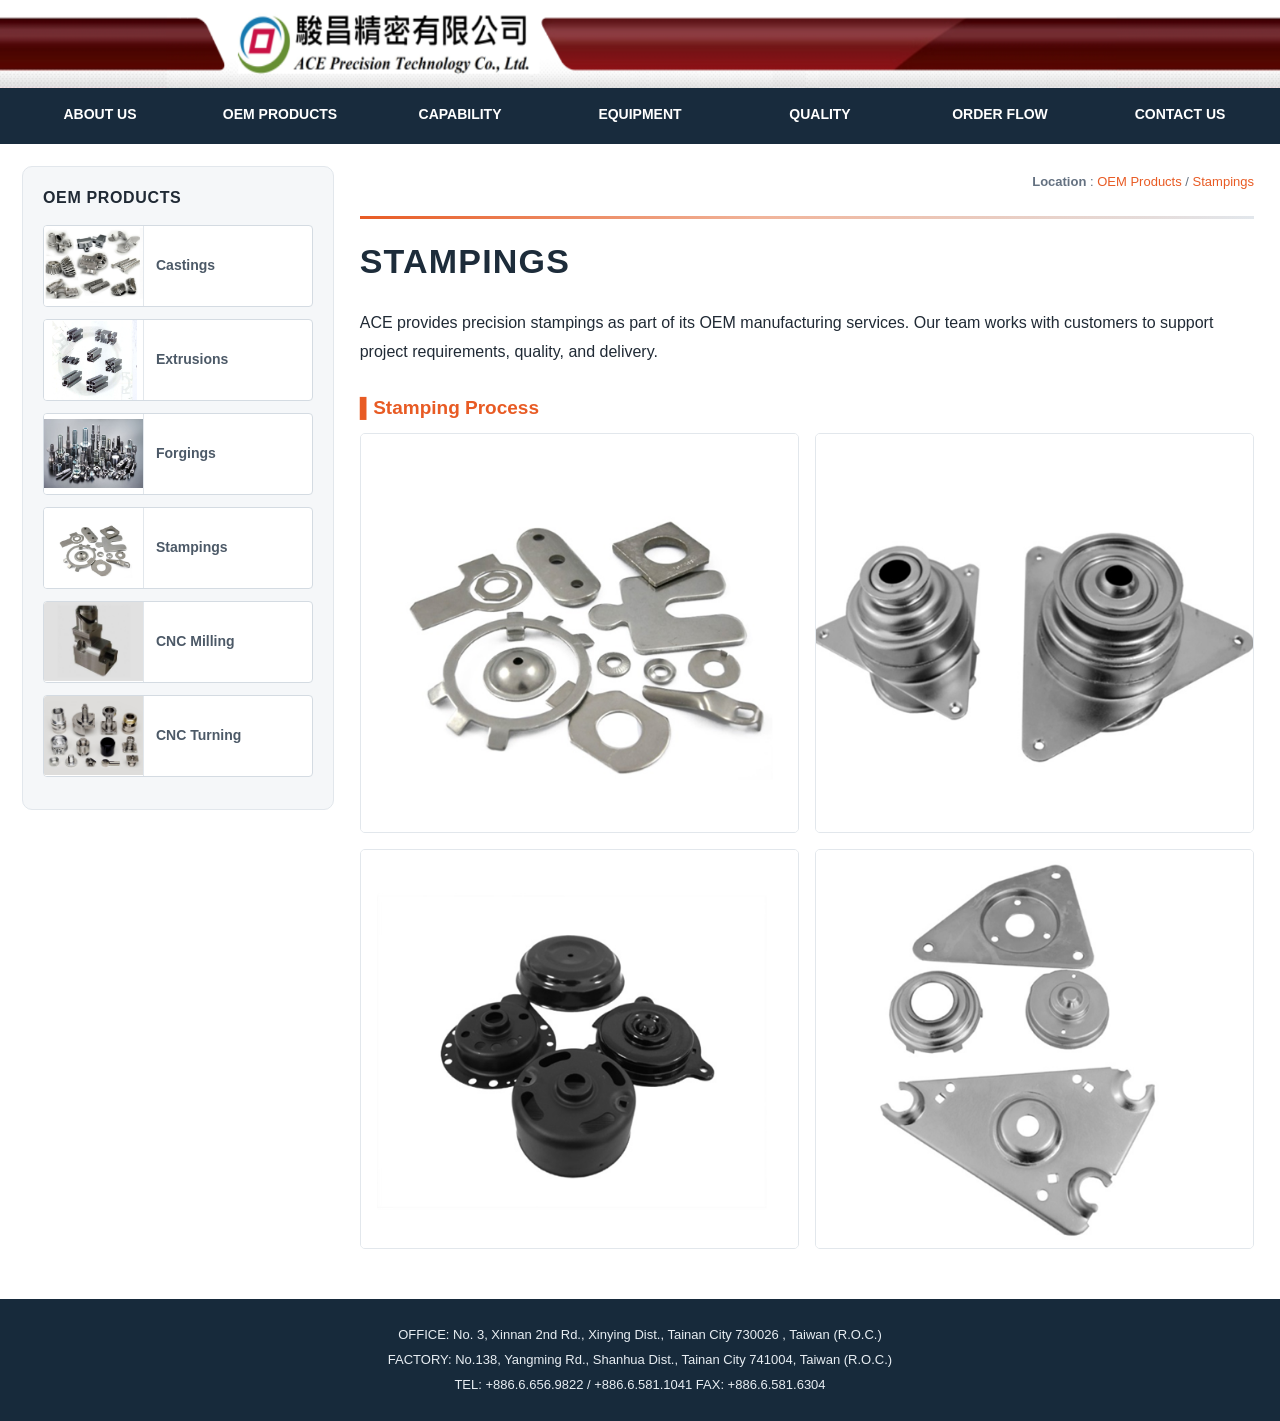
<file: oem04.html>
<!DOCTYPE html>
<html lang="en">
<head>
<meta charset="UTF-8">
<meta name="viewport" content="width=device-width, initial-scale=1.0">
<title>ACE Precision Technology Co., Ltd. - Oem Products</title>
<meta name="description" content="ACE Precision Technology Co., Ltd.">
<link rel="stylesheet" href="style.css">
</head>
<body>
<div class="site-width">
  <header class="top">
    <a href="index.html" class="brand-image"><img src="top.png" alt="ACE Precision Technology Co., Ltd."></a>
  </header>
    <nav class="main-nav" aria-label="Main navigation">
    <div class="nav-links">
      <a class="nav-link" href="about.html">ABOUT US</a>
      <a class="nav-link" href="oem.html">OEM PRODUCTS</a>
      <a class="nav-link" href="capability.html">CAPABILITY</a>
      <a class="nav-link" href="equipment.html">EQUIPMENT</a>
      <a class="nav-link" href="quality.html">QUALITY</a>
      <a class="nav-link" href="order_flow.html">ORDER FLOW</a>
      <a class="nav-link" href="contact.html">CONTACT US</a>
    </div>
  </nav>
  <div class="columns">
    <aside class="sidebar">
      <h2>OEM PRODUCTS</h2>
      <a class="side-link" href="oem.html" aria-label="Castings"><div class="side-image-placeholder"><img src="pro0101.png" alt=""><span>Castings</span></div></a>
      <a class="side-link" href="oem02.html" aria-label="Extrusions"><div class="side-image-placeholder"><img src="pro0201.png" alt=""><span>Extrusions</span></div></a>
      <a class="side-link" href="oem03.html" aria-label="Forgings"><div class="side-image-placeholder"><img src="pro0301.png" alt=""><span>Forgings</span></div></a>
      <a class="side-link" href="oem04.html" aria-label="Stampings"><div class="side-image-placeholder"><img src="pro0401.png" alt=""><span>Stampings</span></div></a>
      <a class="side-link" href="oem05.html" aria-label="CNC Milling"><div class="side-image-placeholder"><img src="pro0501.png" alt=""><span>CNC Milling</span></div></a>
      <a class="side-link" href="oem06.html" aria-label="CNC Turning"><div class="side-image-placeholder"><img src="pro0601.png" alt=""><span>CNC Turning</span></div></a>
    </aside>
    <main class="content">
      <p class="location"><b>Location</b> : <a href="oem.html">OEM Products</a> / <a href="oem04.html">Stampings</a></p>
      <div class="rule" aria-hidden="true"></div>
      <h1>STAMPINGS</h1>
      <p>ACE provides precision stampings as part of its OEM manufacturing services. Our team works with customers to support project requirements, quality, and delivery.</p>
      <h2>▌Stamping Process</h2>
      <div class="product-gallery">
        <img src="pro0401.png" alt="ACE Stampings manufacturing process">
        <img src="pro0402.png" alt="ACE Stampings manufacturing process">
        <img src="pro0403.png" alt="ACE Stampings manufacturing process">
        <img src="pro0404.png" alt="ACE Stampings manufacturing process">
      </div>
    </main>
  </div>
  <footer>
    OFFICE: No. 3, Xinnan 2nd Rd., Xinying Dist., Tainan City 730026 , Taiwan (R.O.C.)<br>
    FACTORY: No.138, Yangming Rd., Shanhua Dist., Tainan City 741004, Taiwan (R.O.C.)<br>
    TEL: +886.6.656.9822 / +886.6.581.1041  FAX: +886.6.581.6304</a>
  </footer>
</div>
</body>
</html>
</file>
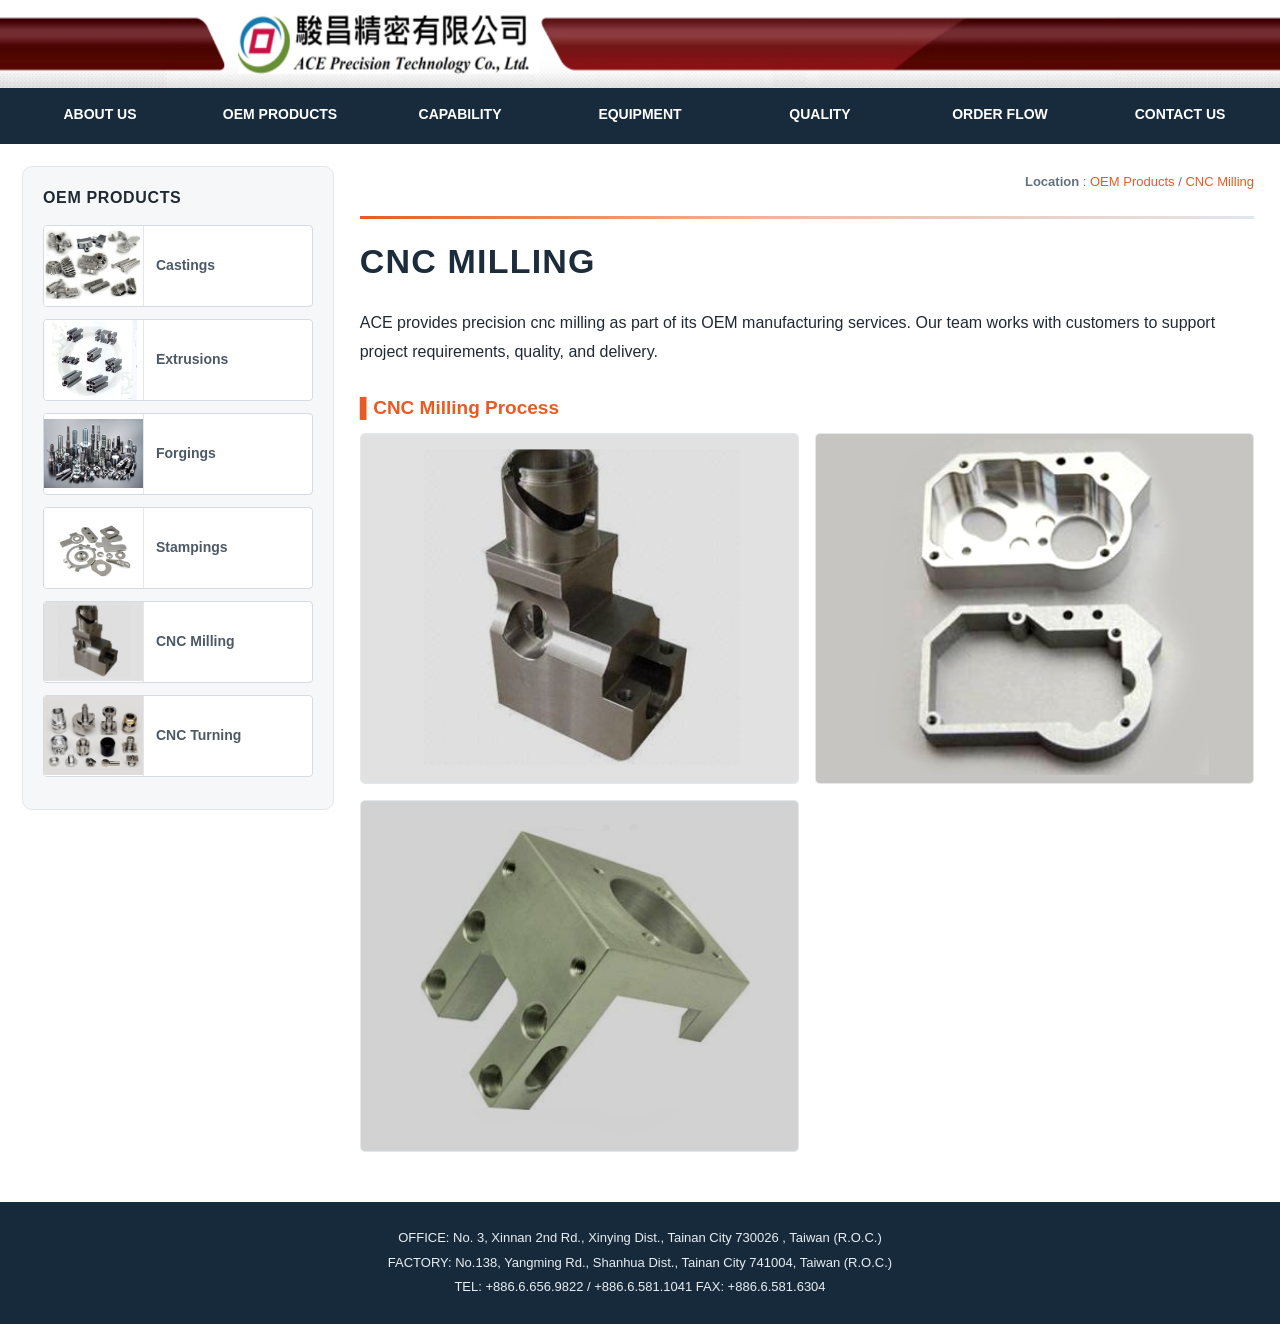
<file: oem05.html>
<!DOCTYPE html>
<html lang="en">
<head>
<meta charset="UTF-8">
<meta name="viewport" content="width=device-width, initial-scale=1.0">
<title>ACE Precision Technology Co., Ltd. - Oem Products</title>
<meta name="description" content="ACE Precision Technology Co., Ltd.">
<link rel="stylesheet" href="style.css">
</head>
<body>
<div class="site-width">
  <header class="top">
    <a href="index.html" class="brand-image"><img src="top.png" alt="ACE Precision Technology Co., Ltd."></a>
  </header>
    <nav class="main-nav" aria-label="Main navigation">
    <div class="nav-links">
      <a class="nav-link" href="about.html">ABOUT US</a>
      <a class="nav-link" href="oem.html">OEM PRODUCTS</a>
      <a class="nav-link" href="capability.html">CAPABILITY</a>
      <a class="nav-link" href="equipment.html">EQUIPMENT</a>
      <a class="nav-link" href="quality.html">QUALITY</a>
      <a class="nav-link" href="order_flow.html">ORDER FLOW</a>
      <a class="nav-link" href="contact.html">CONTACT US</a>
    </div>
  </nav>
  <div class="columns">
    <aside class="sidebar">
      <h2>OEM PRODUCTS</h2>
      <a class="side-link" href="oem.html" aria-label="Castings"><div class="side-image-placeholder"><img src="pro0101.png" alt=""><span>Castings</span></div></a>
      <a class="side-link" href="oem02.html" aria-label="Extrusions"><div class="side-image-placeholder"><img src="pro0201.png" alt=""><span>Extrusions</span></div></a>
      <a class="side-link" href="oem03.html" aria-label="Forgings"><div class="side-image-placeholder"><img src="pro0301.png" alt=""><span>Forgings</span></div></a>
      <a class="side-link" href="oem04.html" aria-label="Stampings"><div class="side-image-placeholder"><img src="pro0401.png" alt=""><span>Stampings</span></div></a>
      <a class="side-link" href="oem05.html" aria-label="CNC Milling"><div class="side-image-placeholder"><img src="pro0501.png" alt=""><span>CNC Milling</span></div></a>
      <a class="side-link" href="oem06.html" aria-label="CNC Turning"><div class="side-image-placeholder"><img src="pro0601.png" alt=""><span>CNC Turning</span></div></a>
    </aside>
    <main class="content">
      <p class="location"><b>Location</b> : <a href="oem.html">OEM Products</a> / <a href="oem05.html">CNC Milling</a></p>
      <div class="rule" aria-hidden="true"></div>
      <h1>CNC MILLING</h1>
      <p>ACE provides precision cnc milling as part of its OEM manufacturing services. Our team works with customers to support project requirements, quality, and delivery.</p>
      <h2>▌CNC Milling Process</h2>
      <div class="product-gallery">
        <img src="pro0501.png" alt="ACE CNC Milling manufacturing process">
        <img src="pro0502.png" alt="ACE CNC Milling manufacturing process">
        <img src="pro0503.png" alt="ACE CNC Milling manufacturing process">
      </div>
    </main>
  </div>
  <footer>
    OFFICE: No. 3, Xinnan 2nd Rd., Xinying Dist., Tainan City 730026 , Taiwan (R.O.C.)<br>
    FACTORY: No.138, Yangming Rd., Shanhua Dist., Tainan City 741004, Taiwan (R.O.C.)<br>
    TEL: +886.6.656.9822 / +886.6.581.1041  FAX: +886.6.581.6304</a>
  </footer>
</div>
</body>
</html>
</file>
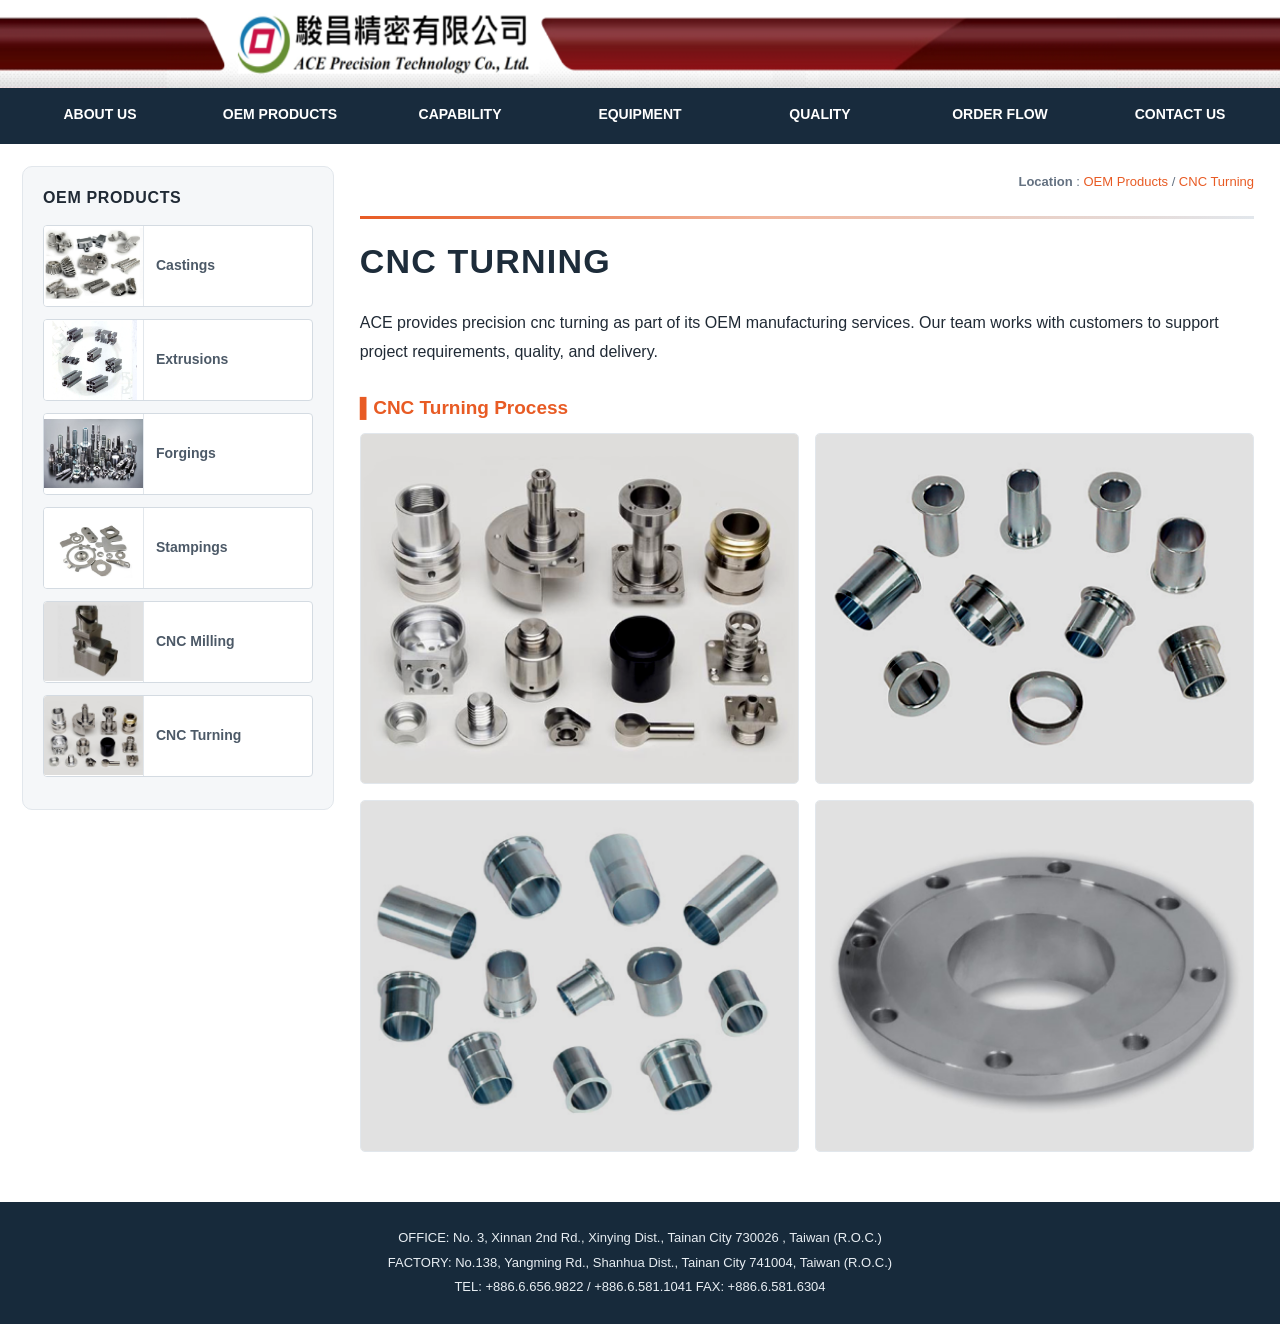
<file: oem06.html>
<!DOCTYPE html>
<html lang="en">
<head>
<meta charset="UTF-8">
<meta name="viewport" content="width=device-width, initial-scale=1.0">
<title>ACE Precision Technology Co., Ltd. - Oem Products</title>
<meta name="description" content="ACE Precision Technology Co., Ltd.">
<link rel="stylesheet" href="style.css">
</head>
<body>
<div class="site-width">
  <header class="top">
    <a href="index.html" class="brand-image"><img src="top.png" alt="ACE Precision Technology Co., Ltd."></a>
  </header>
    <nav class="main-nav" aria-label="Main navigation">
    <div class="nav-links">
      <a class="nav-link" href="about.html">ABOUT US</a>
      <a class="nav-link" href="oem.html">OEM PRODUCTS</a>
      <a class="nav-link" href="capability.html">CAPABILITY</a>
      <a class="nav-link" href="equipment.html">EQUIPMENT</a>
      <a class="nav-link" href="quality.html">QUALITY</a>
      <a class="nav-link" href="order_flow.html">ORDER FLOW</a>
      <a class="nav-link" href="contact.html">CONTACT US</a>
    </div>
  </nav>
  <div class="columns">
    <aside class="sidebar">
      <h2>OEM PRODUCTS</h2>
      <a class="side-link" href="oem.html" aria-label="Castings"><div class="side-image-placeholder"><img src="pro0101.png" alt=""><span>Castings</span></div></a>
      <a class="side-link" href="oem02.html" aria-label="Extrusions"><div class="side-image-placeholder"><img src="pro0201.png" alt=""><span>Extrusions</span></div></a>
      <a class="side-link" href="oem03.html" aria-label="Forgings"><div class="side-image-placeholder"><img src="pro0301.png" alt=""><span>Forgings</span></div></a>
      <a class="side-link" href="oem04.html" aria-label="Stampings"><div class="side-image-placeholder"><img src="pro0401.png" alt=""><span>Stampings</span></div></a>
      <a class="side-link" href="oem05.html" aria-label="CNC Milling"><div class="side-image-placeholder"><img src="pro0501.png" alt=""><span>CNC Milling</span></div></a>
      <a class="side-link" href="oem06.html" aria-label="CNC Turning"><div class="side-image-placeholder"><img src="pro0601.png" alt=""><span>CNC Turning</span></div></a>
    </aside>
    <main class="content">
      <p class="location"><b>Location</b> : <a href="oem.html">OEM Products</a> / <a href="oem06.html">CNC Turning</a></p>
      <div class="rule" aria-hidden="true"></div>
      <h1>CNC TURNING</h1>
      <p>ACE provides precision cnc turning as part of its OEM manufacturing services. Our team works with customers to support project requirements, quality, and delivery.</p>
      <h2>▌CNC Turning Process</h2>
      <div class="product-gallery">
        <img src="pro0601.png" alt="ACE CNC Turning manufacturing process">
        <img src="pro0602.png" alt="ACE CNC Turning manufacturing process">
        <img src="pro0603.png" alt="ACE CNC Turning manufacturing process">
        <img src="pro0604.png" alt="ACE CNC Turning manufacturing process">
      </div>
    </main>
  </div>
  <footer>
    OFFICE: No. 3, Xinnan 2nd Rd., Xinying Dist., Tainan City 730026 , Taiwan (R.O.C.)<br>
    FACTORY: No.138, Yangming Rd., Shanhua Dist., Tainan City 741004, Taiwan (R.O.C.)<br>
    TEL: +886.6.656.9822 / +886.6.581.1041  FAX: +886.6.581.6304</a>
  </footer>
</div>
</body>
</html>
</file>
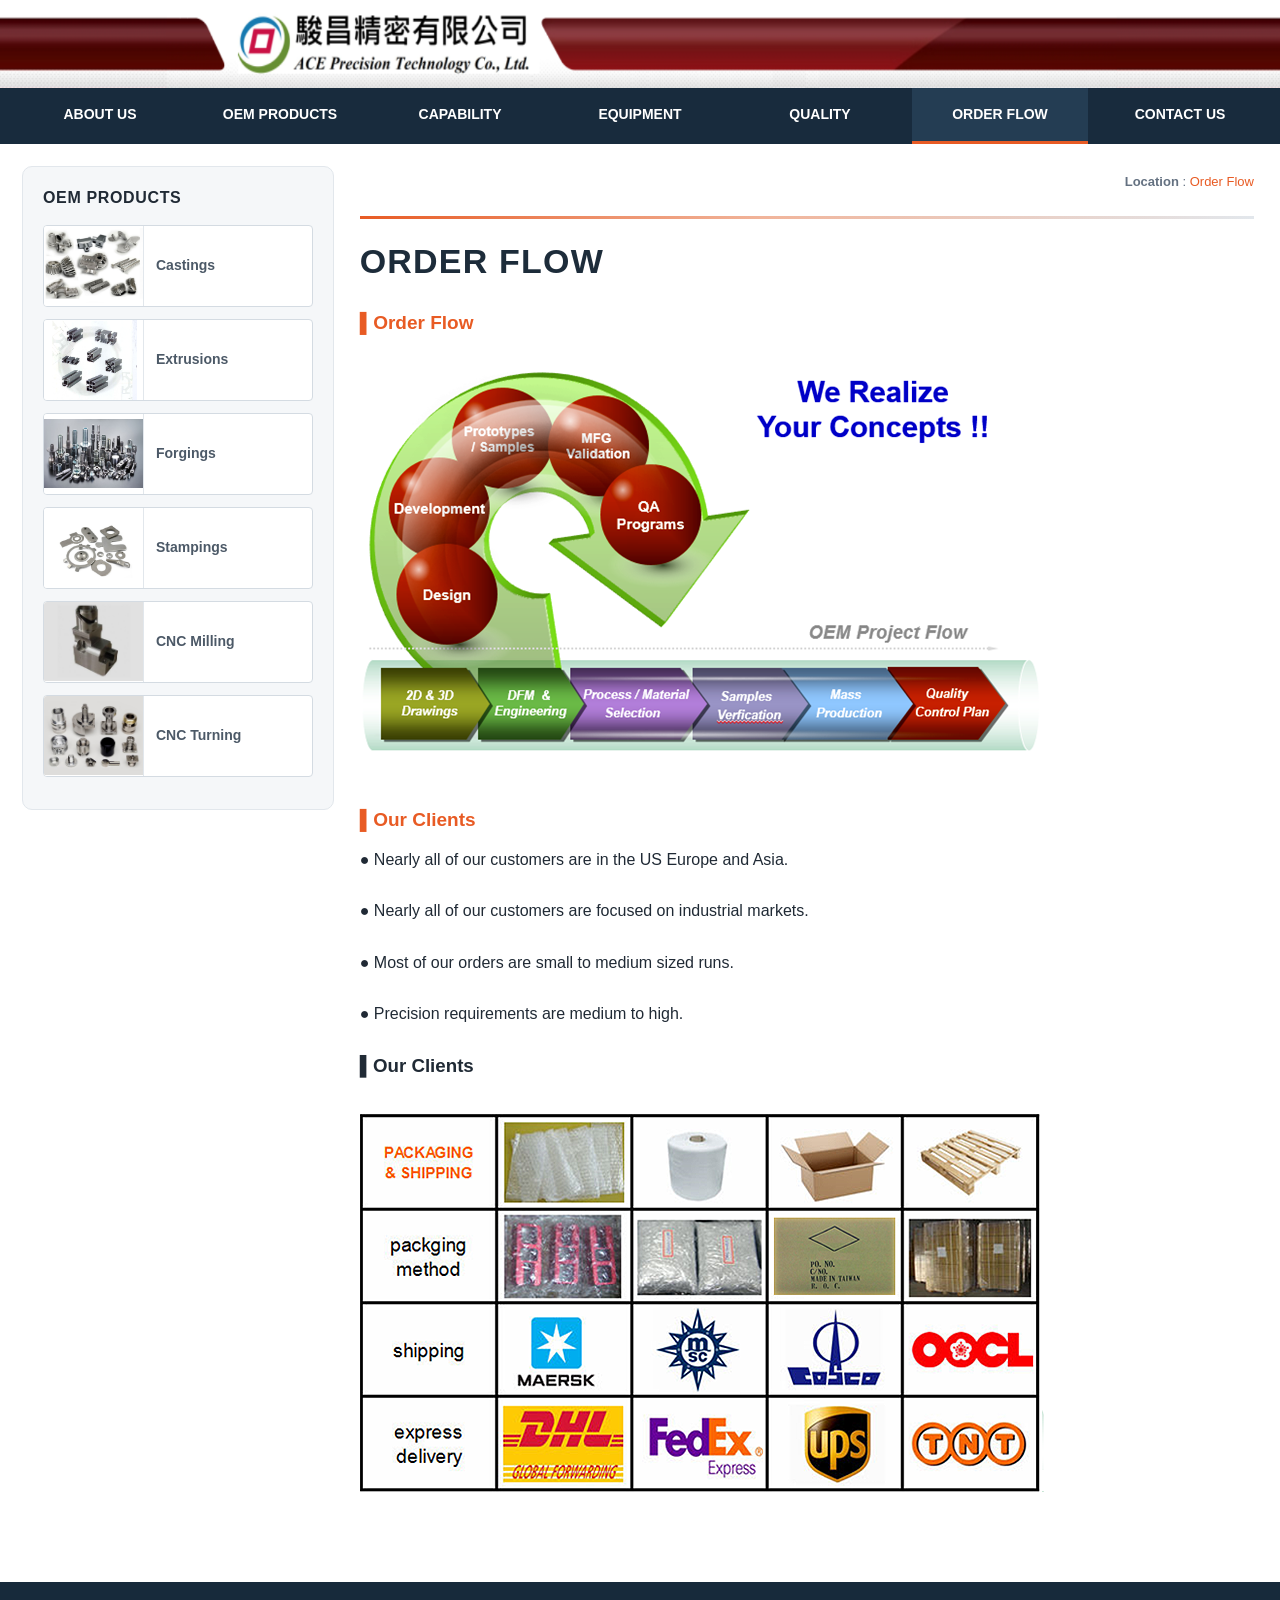
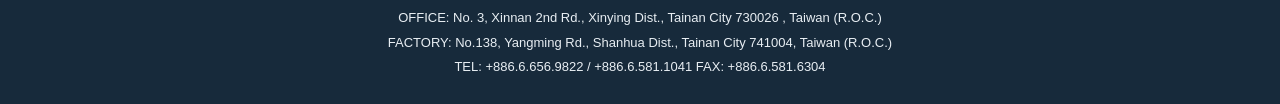
<file: order_flow.html>
<!DOCTYPE html>
<html lang="en">
<head>
<meta charset="UTF-8">
<meta name="viewport" content="width=device-width, initial-scale=1.0">
<title>ACE Precision Technology Co., Ltd. - Order Flow</title>
<meta name="description" content="ACE Precision Technology Co., Ltd.">
<link rel="stylesheet" href="style.css">
</head>
<body>
<div class="site-width">
  <header class="top">
    <a href="index.html" class="brand-image"><img src="top.png" alt="ACE Precision Technology Co., Ltd."></a>
  </header>
    <nav class="main-nav" aria-label="Main navigation">
    <div class="nav-links">
      <a class="nav-link" href="about.html">ABOUT US</a>
      <a class="nav-link" href="oem.html">OEM PRODUCTS</a>
      <a class="nav-link" href="capability.html">CAPABILITY</a>
      <a class="nav-link" href="equipment.html">EQUIPMENT</a>
      <a class="nav-link" href="quality.html">QUALITY</a>
      <a class="nav-link active" aria-current="page" href="order_flow.html">ORDER FLOW</a>
      <a class="nav-link" href="contact.html">CONTACT US</a>
    </div>
  </nav>
  <div class="columns">
    <aside class="sidebar">
      <h2>OEM PRODUCTS</h2>
      <a class="side-link" href="oem.html" aria-label="Castings"><div class="side-image-placeholder"><img src="pro0101.png" alt=""><span>Castings</span></div></a>
      <a class="side-link" href="oem02.html" aria-label="Extrusions"><div class="side-image-placeholder"><img src="pro0201.png" alt=""><span>Extrusions</span></div></a>
      <a class="side-link" href="oem03.html" aria-label="Forgings"><div class="side-image-placeholder"><img src="pro0301.png" alt=""><span>Forgings</span></div></a>
      <a class="side-link" href="oem04.html" aria-label="Stampings"><div class="side-image-placeholder"><img src="pro0401.png" alt=""><span>Stampings</span></div></a>
      <a class="side-link" href="oem05.html" aria-label="CNC Milling"><div class="side-image-placeholder"><img src="pro0501.png" alt=""><span>CNC Milling</span></div></a>
      <a class="side-link" href="oem06.html" aria-label="CNC Turning"><div class="side-image-placeholder"><img src="pro0601.png" alt=""><span>CNC Turning</span></div></a>
    </aside>
    <main class="content">
      <p class="location"><b>Location</b> : <a href="order_flow.html">Order Flow</a></p>
      <div class="rule" aria-hidden="true"></div>
      <h1>ORDER FLOW</h1>
      <h2>▌Order Flow</h2>
      <img src="order_flow03.png" alt="About ACE Precision Technology">
      <h2>▌Our Clients</h2>
        <p>● Nearly all of our customers are in the US Europe and Asia.</p>
        <p>● Nearly all of our customers are focused on industrial markets.</p>
        <p>● Most of our orders are small to medium sized runs.</p>
        <p>● Precision requirements are medium to high.</p>
      <h3>▌Our Clients</h3>
        <img src="order_flow04.png" alt="About ACE Precision Technology">


    </main>
  </div>
  <footer>
    OFFICE: No. 3, Xinnan 2nd Rd., Xinying Dist., Tainan City 730026 , Taiwan (R.O.C.)<br>
    FACTORY: No.138, Yangming Rd., Shanhua Dist., Tainan City 741004, Taiwan (R.O.C.)<br>
    TEL: +886.6.656.9822 / +886.6.581.1041  FAX: +886.6.581.6304</a>
  </footer>
</div>
</body>
</html>
</file>
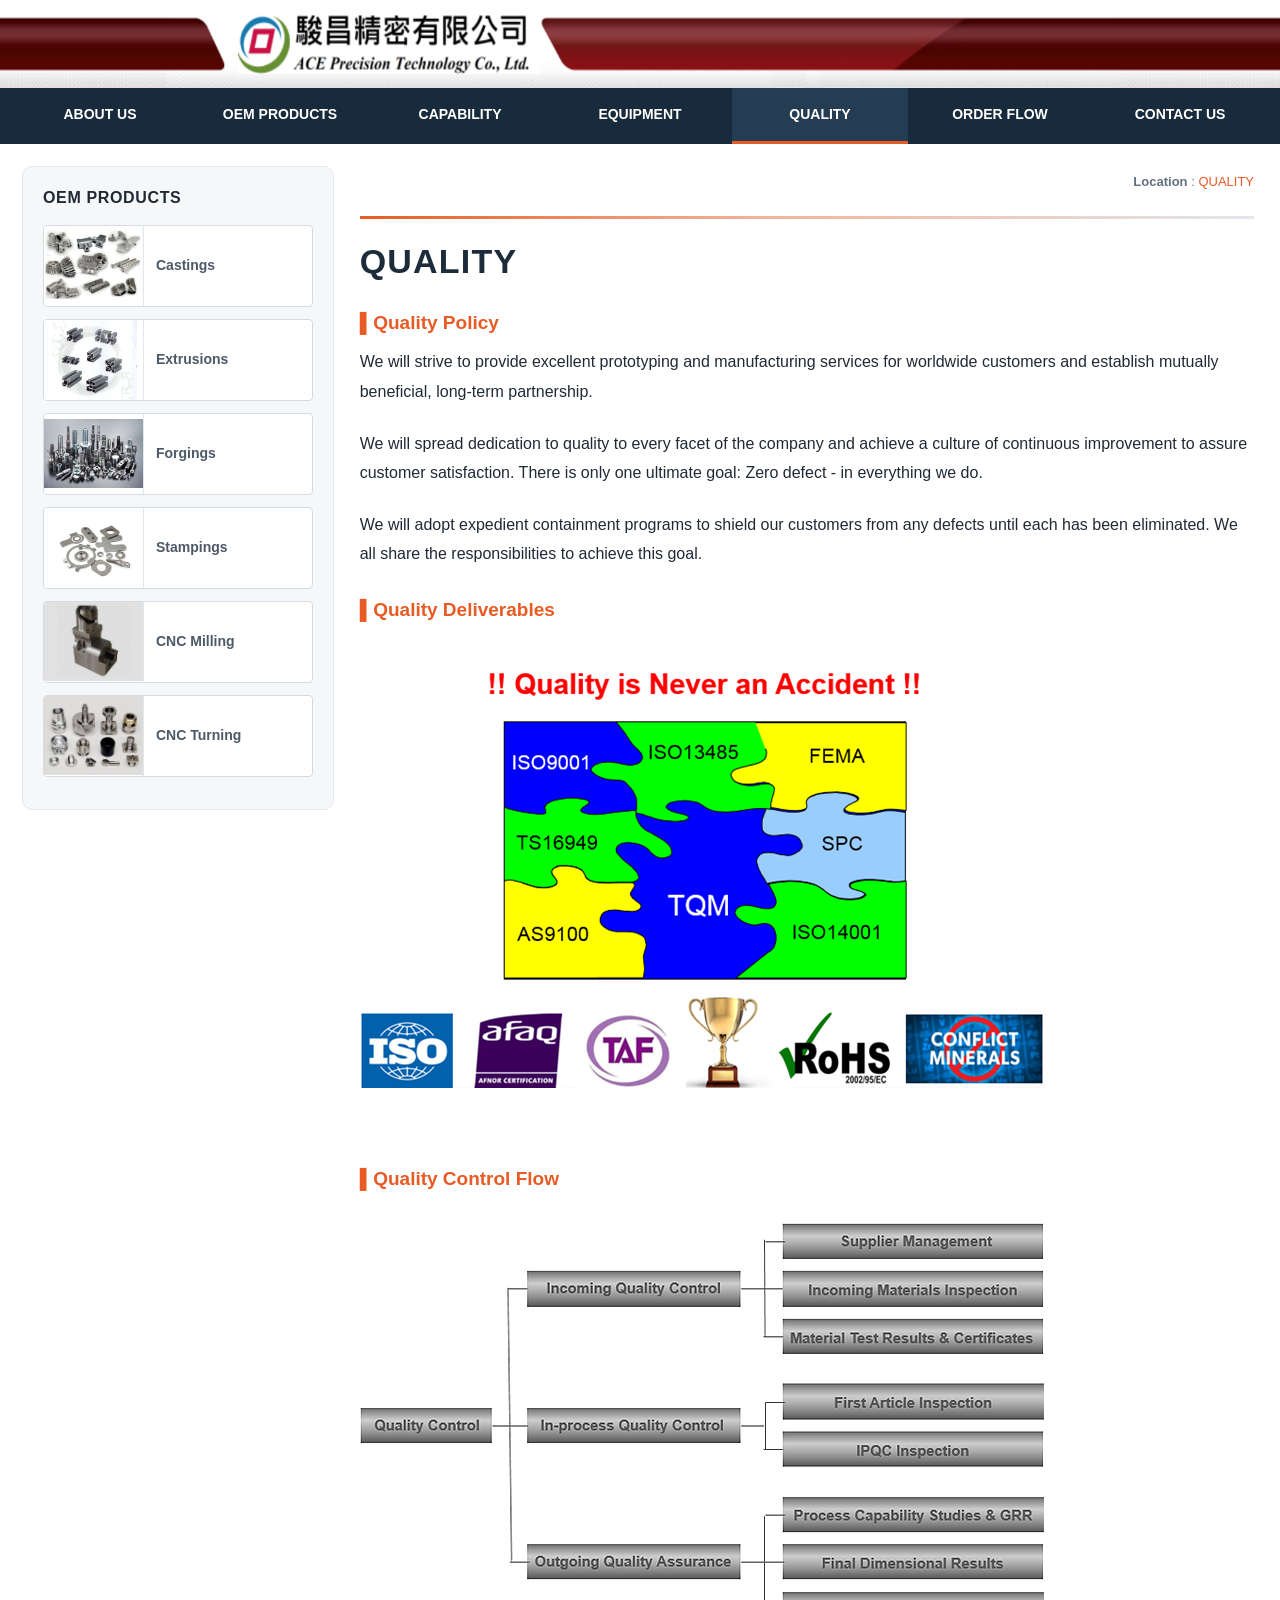
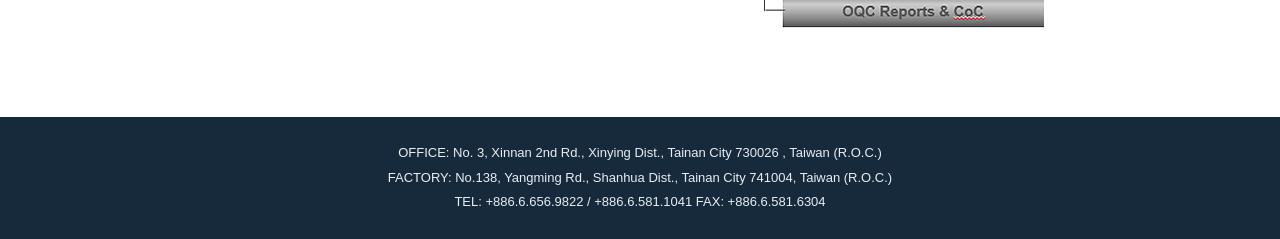
<file: quality.html>
<!DOCTYPE html>
<html lang="en">
<head>
<meta charset="UTF-8">
<meta name="viewport" content="width=device-width, initial-scale=1.0">
<title>ACE Precision Technology Co., Ltd. - Quality</title>
<meta name="description" content="ACE Precision Technology Co., Ltd.">
<link rel="stylesheet" href="style.css">
</head>
<body>
<div class="site-width">
  <header class="top">
    <a href="index.html" class="brand-image"><img src="top.png" alt="ACE Precision Technology Co., Ltd."></a>
  </header>
    <nav class="main-nav" aria-label="Main navigation">
    <div class="nav-links">
      <a class="nav-link" href="about.html">ABOUT US</a>
      <a class="nav-link" href="oem.html">OEM PRODUCTS</a>
      <a class="nav-link" href="capability.html">CAPABILITY</a>
      <a class="nav-link" href="equipment.html">EQUIPMENT</a>
      <a class="nav-link active" aria-current="page" href="quality.html">QUALITY</a>
      <a class="nav-link" href="order_flow.html">ORDER FLOW</a>
      <a class="nav-link" href="contact.html">CONTACT US</a>
    </div>
  </nav>
  <div class="columns">
    <aside class="sidebar">
      <h2>OEM PRODUCTS</h2>
      <a class="side-link" href="oem.html" aria-label="Castings"><div class="side-image-placeholder"><img src="pro0101.png" alt=""><span>Castings</span></div></a>
      <a class="side-link" href="oem02.html" aria-label="Extrusions"><div class="side-image-placeholder"><img src="pro0201.png" alt=""><span>Extrusions</span></div></a>
      <a class="side-link" href="oem03.html" aria-label="Forgings"><div class="side-image-placeholder"><img src="pro0301.png" alt=""><span>Forgings</span></div></a>
      <a class="side-link" href="oem04.html" aria-label="Stampings"><div class="side-image-placeholder"><img src="pro0401.png" alt=""><span>Stampings</span></div></a>
      <a class="side-link" href="oem05.html" aria-label="CNC Milling"><div class="side-image-placeholder"><img src="pro0501.png" alt=""><span>CNC Milling</span></div></a>
      <a class="side-link" href="oem06.html" aria-label="CNC Turning"><div class="side-image-placeholder"><img src="pro0601.png" alt=""><span>CNC Turning</span></div></a>
    </aside>
    <main class="content">
      <p class="location"><b>Location</b> : <a href="quality.html">QUALITY</a></p>
      <div class="rule" aria-hidden="true"></div>
      <h1>QUALITY</h1>
      <h2>▌Quality Policy</h2>
  <p>We will strive to provide excellent prototyping and manufacturing services for worldwide customers and establish mutually beneficial, long-term partnership.</p>
  <p>We will spread dedication to quality to every facet of the company and achieve a culture of continuous improvement to assure customer satisfaction. There is only one ultimate goal: Zero defect - in everything we do.</p>
  <p>We will adopt expedient containment programs to shield our customers from any defects until each has been eliminated. We all share the responsibilities to achieve this goal.</p>
<h2>▌Quality Deliverables</h2>
<img src="quality02.png" alt="About ACE Precision Technology">
<h2>▌Quality Control Flow</h2>
<img src="quality03.png" alt="About ACE Precision Technology">
    </main>
  </div>
  <footer>
    OFFICE: No. 3, Xinnan 2nd Rd., Xinying Dist., Tainan City 730026 , Taiwan (R.O.C.)<br>
    FACTORY: No.138, Yangming Rd., Shanhua Dist., Tainan City 741004, Taiwan (R.O.C.)<br>
    TEL: +886.6.656.9822 / +886.6.581.1041  FAX: +886.6.581.6304</a>
  </footer>
</div>
</body>
</html>
</file>
<file: style.css>
/* ACE Precision Technology — responsive, modern corporate layout */
:root{--ink:#202a35;--muted:#647181;--accent:#e85b24;--line:#e2e7ec;--surface:#ffffff;--page:#f3f5f7;--nav:#182b3d;--nav-hover:#e85b24;--placeholder:#f7f9fb}
*{box-sizing:border-box}
html{scroll-behavior:smooth}
body{margin:0;background:var(--page);color:var(--ink);font-family:Arial,Helvetica,sans-serif;font-size:16px;line-height:1.65}
a{color:inherit}
.site-width{width:100%;max-width:none;margin:0;background:var(--surface);border:0;border-radius:0;overflow:hidden;box-shadow:none}
.top {
    width: 100%;
    height: 88px;
    padding: 0;
    margin: 0;
    border: none;
    overflow: hidden;
}

.brand-image {
    display: block;
    width: 100%;
    max-width: none;
    height: 88px;
    margin: 0;
    padding: 0;
    line-height: 0;
}

.brand-image img {
    display: block;
    width: 100%;
    max-width: none;
    height: 88px;
    object-fit: fill;
}
.image-placeholder{position:relative;display:flex;align-items:center;justify-content:center;text-align:center;min-width:0;border:1px dashed #b9c4cf;background:linear-gradient(135deg,#f8fafc,#eef2f6);color:#7c8997;padding:16px;overflow-wrap:anywhere}
.placeholder-image{position:absolute;inset:0;width:100%;height:100%;object-fit:contain;display:block}.banner-placeholder .placeholder-image{object-fit:cover}.logo-placeholder .placeholder-image{object-fit:contain}.image-placeholder span{position:relative;z-index:1;font-size:13px;line-height:1.7}
.image-placeholder code{font-family:Consolas,monospace;color:var(--accent);font-size:12px}
.logo-placeholder{height:86px;border-radius:0;border:0;background:#fff}
.main-nav{background:var(--nav);padding:0 12px}
.nav-links{display:grid;grid-template-columns:repeat(7,minmax(0,1fr));gap:4px;max-width:100%}
.nav-link{display:flex;align-items:center;justify-content:center;min-height:56px;padding:12px 8px;color:#fff;text-decoration:none;font-weight:700;font-size:clamp(11px,1.1vw,14px);text-align:center;border-bottom:3px solid transparent;transition:background .18s ease,border-color .18s ease}
.nav-link:hover,.nav-link:focus-visible{background:#243d53;border-bottom-color:var(--nav-hover);outline:none}
.columns{display:grid;grid-template-columns:minmax(220px,27%) minmax(0,1fr);gap:0;padding:22px;align-items:start}
.sidebar{min-width:0;padding:20px;background:#f5f7f9;border:1px solid var(--line);border-radius:10px;margin-right:22px}
.sidebar h2{margin:0 0 16px;font-size:16px;letter-spacing:.04em;color:var(--ink)}

.sidebar .side-link {
    display: block;
    width: 80%;
    margin-bottom: 12px;
    text-decoration: none;
    box-sizing: border-box;
}

.sidebar .side-link img {
    display: block;
    width: 80%;
    height: auto;
    object-fit: contain;
}.side-image-placeholder{height:67px;border-radius:6px;padding:8px}
.side-image-placeholder span{font-size:12px}
.side-bottom{margin-top:12px}
.side-bottom .image-placeholder{min-height:43px;padding:5px;border-radius:5px}
.content{min-width:0;padding:4px 4px 28px}
.location{text-align:right;font-size:13px;color:var(--muted);margin:0 0 14px}
.location a{text-decoration:none;color:var(--accent)}
.rule{height:3px;margin:0 0 22px;background:linear-gradient(90deg,var(--accent),#f1b49a 45%,var(--line))}
h1{font-size:clamp(24px,3vw,34px);line-height:1.2;letter-spacing:.035em;margin:0 0 26px;color:#1d2c3a}
h2{font-size:19px;font-weight:700;line-height:1.35;margin:28px 0 12px;color:var(--accent)}
.content p{margin:0 0 22px;line-height:1.85;overflow-wrap:anywhere}
.content .image-placeholder{width:100%;max-width:100%;min-height:240px;margin:12px 0 28px;border-radius:8px}
.content .image-placeholder[style*="height:495px"]{min-height:clamp(280px,42vw,495px)}
.content .image-placeholder[style*="height:455px"]{min-height:clamp(260px,38vw,455px)}
.content .image-placeholder[style*="height:320px"]{min-height:clamp(220px,30vw,320px)}
footer{background:#172a3b;color:#e8eef3;text-align:center;padding:24px 20px;font-size:13px;line-height:1.9}
footer a{color:#fff;text-underline-offset:3px}
@media(max-width:900px){.site-width{width:100%;margin:0}.nav-links{grid-template-columns:repeat(4,minmax(0,1fr));padding:5px 0}.nav-link{min-height:46px}.columns{grid-template-columns:minmax(190px,30%) minmax(0,1fr);padding:16px}.sidebar{margin-right:16px;padding:14px}}
@media(max-width:620px){body{font-size:15px}.site-width{width:100%;margin:0;border:0;border-radius:0;box-shadow:none}.top{padding:0}.brand-image img{width:100%;height:auto}.main-nav{padding:6px 10px}.nav-links{grid-template-columns:repeat(2,minmax(0,1fr));gap:5px}.nav-link{min-height:42px;padding:9px 6px;background:rgba(255,255,255,.06);border:1px solid rgba(255,255,255,.08);border-radius:5px;font-size:12px}.banner{padding:12px 12px 0}.banner-placeholder{min-height:120px}.columns{display:flex;flex-direction:column;padding:14px;gap:18px}.sidebar{order:2;width:100%;margin:0;padding:14px}.content{order:1;width:100%;padding:0 2px 12px}.sidebar .side-link{display:inline-block;vertical-align:top;width:calc(50% - 8px);margin:5px 4px}.side-image-placeholder{height:76px}.side-bottom{display:none}.location{font-size:12px}h1{margin-bottom:20px}h2{font-size:18px;margin-top:24px}.content .image-placeholder{min-height:190px}footer{padding:22px 14px;font-size:12px}}
@media(prefers-reduced-motion:reduce){html{scroll-behavior:auto}*{transition:none!important}}

.sidebar .side-link {
    display: block;
    width: 100%;
    margin: 0 0 12px 0;
    padding: 0;
    text-decoration: none;
}

.sidebar .side-image-placeholder {
    display: flex;
    align-items: stretch;
    justify-content: flex-start;

    width: 100%;
    height: 82px;
    min-height: 82px;

    margin: 0;
    padding: 0;

    background: #fff;
    border: 1px solid #ccc;
    border-radius: 0;
    box-sizing: border-box;
    overflow: hidden;
}

.sidebar .side-image-placeholder img {
    display: block;

    flex: 0 0 115px;
    width: 115px;
    height: 80px;

    margin: 0;
    padding: 0;

    object-fit: contain;

    background: #fff;
    border: none;
    border-right: 1px solid #ccc;
    box-sizing: border-box;
}

.sidebar .side-image-placeholder span {
    display: flex;
    flex: 1;

    align-items: center;
    justify-content: flex-start;

    min-width: 0;
    height: 80px;
    padding: 0 15px;
    margin: 0;

    color: #888;
    font-size: 16px;
    font-weight: bold;
    text-align: left;

    box-sizing: border-box;
}

.sidebar .side-link:hover .side-image-placeholder {
    border-color: #aaa;
}

.sidebar .side-link:hover .side-image-placeholder span {
    color: #f4511e;
}
/* Functional shared sidebar and navigation state */
.nav-link.active{background:#243d53;border-bottom-color:var(--nav-hover)}
.sidebar .side-link{display:block;width:100%;margin:0 0 12px;padding:0;text-decoration:none}
.sidebar .side-image-placeholder{display:flex;align-items:stretch;width:100%;height:82px;min-height:82px;margin:0;padding:0;background:#fff;border:1px solid #d4dbe2;border-radius:4px;overflow:hidden;box-sizing:border-box}
.sidebar .side-image-placeholder img{display:block;flex:0 0 100px;width:100px;height:80px;object-fit:contain;background:#fff;border:0;border-right:1px solid #e2e7ec;box-sizing:border-box}
.sidebar .side-image-placeholder span{display:flex;flex:1;align-items:center;justify-content:flex-start;min-width:0;padding:0 12px;color:#4c5967;font-size:14px;font-weight:700;text-align:left;box-sizing:border-box}
.sidebar .side-link:hover .side-image-placeholder{border-color:var(--accent)}
.sidebar .side-link:hover .side-image-placeholder span{color:var(--accent)}
.sidebar-bottom-image{display:block;width:100%;height:auto;margin-top:14px}
.contact-form-section{margin-top:34px;padding-top:8px;border-top:1px solid var(--line)}
.contact-form{max-width:720px;display:grid;gap:18px;margin:22px 0 30px}
.form-field{display:grid;gap:7px}
.form-field label{font-weight:700;color:var(--ink)}
.form-field input,.form-field textarea{width:100%;font:inherit;color:var(--ink);padding:12px 14px;border:1px solid #cbd4dd;border-radius:5px;background:#fff}
.form-field input:focus,.form-field textarea:focus{outline:2px solid #f3a17f;outline-offset:1px;border-color:var(--accent)}
.form-field textarea{resize:vertical;min-height:140px}
.submit-button{justify-self:start;border:0;border-radius:5px;padding:13px 26px;background:var(--accent);color:white;font:inherit;font-weight:700;cursor:pointer}
.submit-button:hover{background:#c94a1b}
.form-honeypot{position:absolute;left:-10000px;width:1px;height:1px;overflow:hidden}
.product-gallery{display:grid;grid-template-columns:repeat(2,minmax(0,1fr));gap:16px;align-items:start}
.product-gallery img{display:block;width:100%;height:auto;border:1px solid var(--line);border-radius:5px}
@media(max-width:620px){.product-gallery{grid-template-columns:1fr}.sidebar .side-image-placeholder img{flex-basis:85px;width:85px}.sidebar .side-image-placeholder span{font-size:12px}}

.form-status{padding:14px 16px;margin:0 0 18px;border-left:4px solid #2f855a;background:#eef8f1;color:#205c38;border-radius:3px}
</file>
